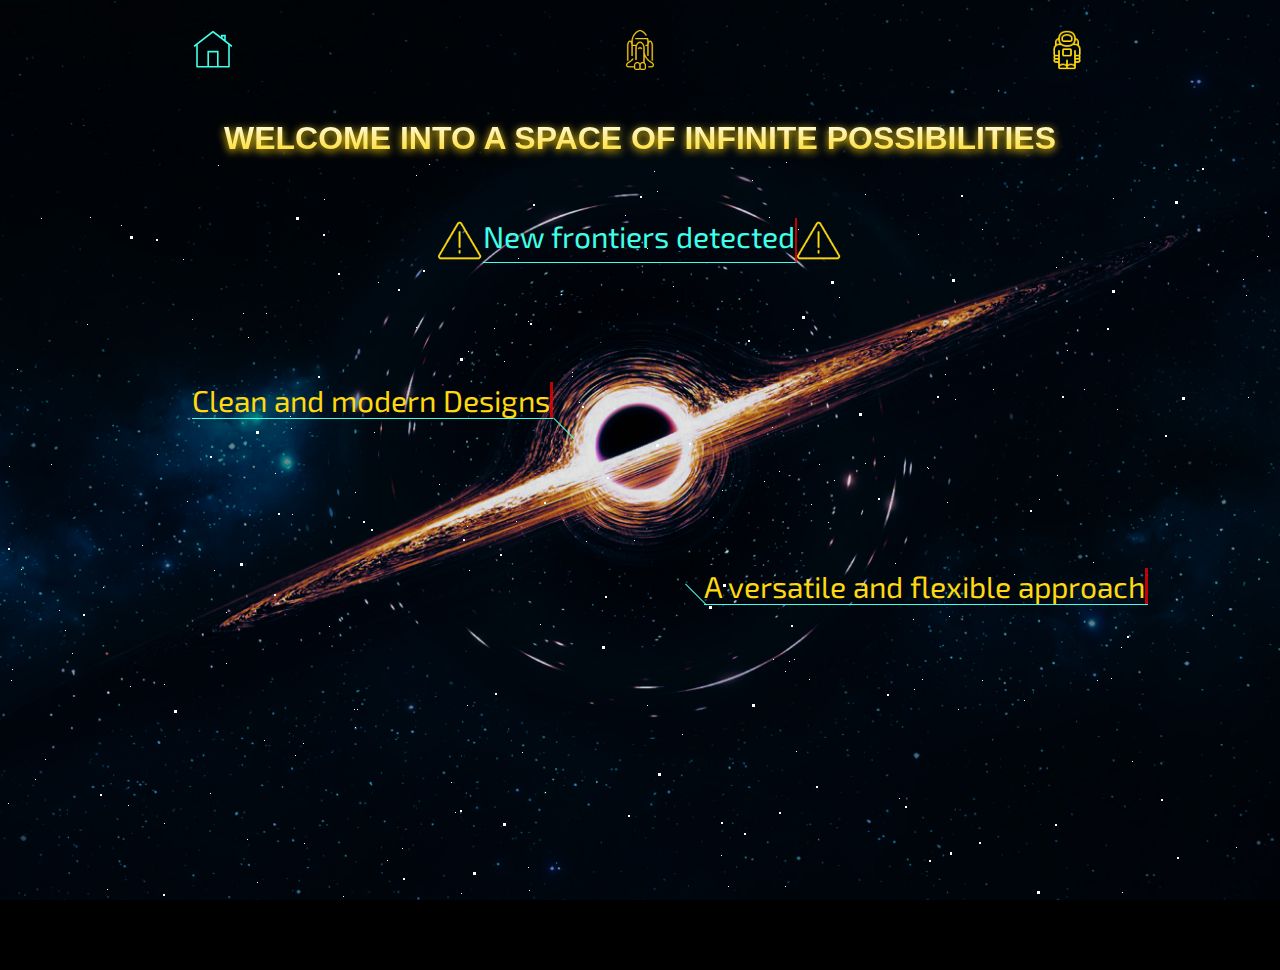
<file: index.html>
<!DOCTYPE html>
<html id="index-html" lang="en">
<head>
    <meta charset="UTF-8">
    <meta http-equiv="X-UA-Compatible" content="IE=edge">
    <meta name="viewport" content="width=device-width, initial-scale=1.0">
    <link rel="preconnect" href="https://fonts.googleapis.com">
    <link rel="icon" type="image/x-icon" href="./assets/favicon.png">
    <link rel="preconnect" href="https://fonts.gstatic.com" crossorigin>
    <link href="https://fonts.googleapis.com/css2?family=Audiowide&family=Exo+2:wght@200&display=swap" rel="stylesheet">
    <title>Renaud Goubelle</title>
    <link rel="stylesheet" href="./Style/style.css">
</head>
<body id="index-body">
    <section id="bgindex">
       
   </section>
    <header class="header">
        <a href="#" draggable="false" class="home active"></a> <a class="titleText"> HOME</a>
        <a href="./projects.html" class="travel"></a><a class="titleText">PROJECTS</a>
        <a href="./about.html" class="astro"></a> <a class="titleText">ABOUT ME</a>
    </header>
   
      <h1 class="welcomeMessage"> WELCOME INTO A SPACE OF INFINITE POSSIBILITIES </h1>
      <div id="stars"></div>
    <div id="stars2"></div>
    <div id="stars3"></div>
      
    
   
    
    <div class="containerQuote">
        <img id="warning" src="./assets/warning.png">
        <a href="./projects.html"> New frontiers detected </a>
        <img id="warning2" src="./assets/warning.png">
        
    </div>
    <div class="container1">
        <p>Clean and modern Designs</p>
        <div class="under-line"></div><div id="arrow"></div>
    </div>
   

    <div class="container2">
        <p>A versatile and flexible approach</p>
        <div id="left-arrow"></div><div class="under-line"></div>
    </div>

<script
  src="https://code.jquery.com/jquery-3.6.0.js"
  integrity="sha256-H+K7U5CnXl1h5ywQfKtSj8PCmoN9aaq30gDh27Xc0jk="
  crossorigin="anonymous"></script>
  <script src="./script/script.js"></script>
</body>
</html>
</file>
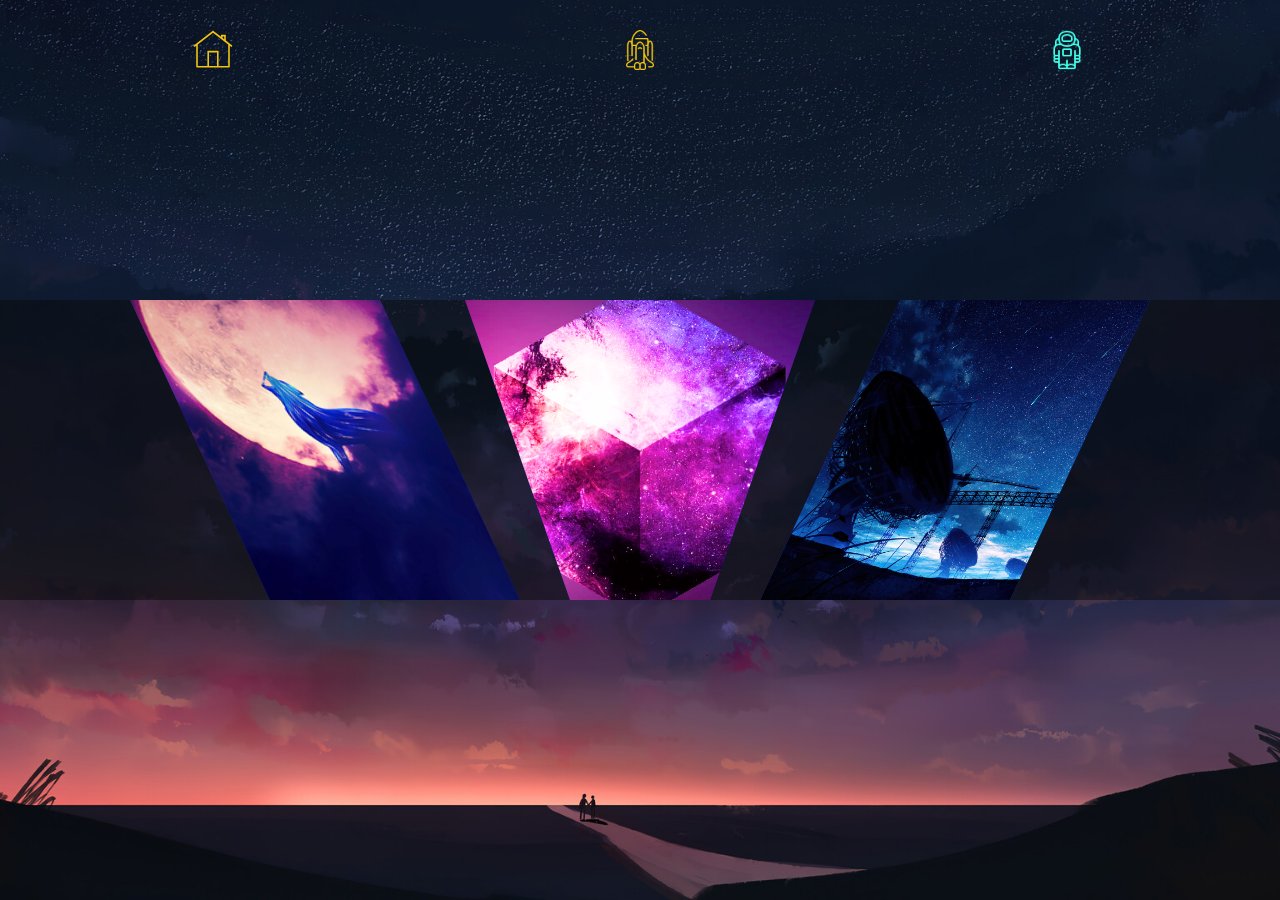
<file: about.html>
<!DOCTYPE html>
<html lang="en">
    <head>
        <meta charset="UTF-8">
        <meta http-equiv="X-UA-Compatible" content="IE=edge">
        <meta name="viewport" content="width=device-width, initial-scale=1.0">
        <link rel="icon" type="image/x-icon" href="./assets/favicon.png">
        <link rel="preconnect" href="https://fonts.googleapis.com">
        <link rel="preconnect" href="https://fonts.gstatic.com" crossorigin>
        <link href="https://fonts.googleapis.com/css2?family=Audiowide&family=Exo+2:wght@200&display=swap" rel="stylesheet">
        <title>Renaud Goubelle's projects</title>
        <link rel="stylesheet" href="./Style/style.css">
    </head>
    <body>
        <div id="bgabout" class="back-row-toggle">
            <div class="rain front-row"></div>
            <div class="rain back-row"></div>            
        </div>

        <header class="header">
            <a href="./index.html" draggable="false" class="home"></a> <a class="titleText"> HOME</a>
            <a href="./projects.html" class="travel "></a><a class="titleText">PROJECTS</a>
            <a href="#" class="astro active"></a> <a class="titleText">ABOUT ME</a>
        </header>
        
        <div class="container-about">
         
            <div class="skewed-container section1">
                   <div id="section1bg"></div>           
                   <h2 class="personality"> "Responsibility is the possibility of opportunity culminating in inevitable fulfillment." - Sri Chinmoy</h2>
                   <p class="personality-info"> I am a young French-Phillîpino, always looking to further my career. 
                       Born in France, then brought to the Phillipines I learned to quickly adapt to new environments. 
                       I studied with no knowledge of the local languages and studied diligently to learn English.</p> 
                   <p class="personality-info"> A few years later I took an interest on the innerworkings of the world wide web and its workings. 
                       Taking a general IT course for 3 years before  reconverting to Web development after returning to France.</p> 
                   <p class="personality-info"> In this new environment, I stuck by my values; Kindness, respect and loyalty to those who earned them. Values I intended to carry with me within my carrier.  </p> 
        
                </div>

            
            <div id="S2" class="skewed-container section2">
                <div id="section2bg"></div>
                <h2 class="frontiers">"Chaos in nature is immediately challenging and forces a good artist to impose some type of order on his perception of a site." <span>-Wolf Kahn</span></h2> 
                <p class="frontier-info"> I don't believe in thinking in or out of the box, but instead as a webdeveloper the question becomes what can we put inside the box? </p> 
                <p class="frontier-info"> The answer? The only limitation is our imagination, it's to the web developer to help and turn the vision of the client into a working and attractive website. Finding the proper balance between user experience and brand identity. </p> 
            </div>

            
            <div class="skewed-container section3">
                <div id="section3bg"></div>
                <h2 class="contact">Contact Information</h2>
                <p class="contact-info">If you like what you saw and are interested in reaching me; You can find me here: </p>
                <ul class="links">
                    <li>Email: renaud06goubelle@gmail.com</li>
                    <li>Cell Phone: 076 501 38 62</li>
                    <li>Links:</li>
                    <li><a href="https://github.com/Renaudjean" target="_blank">My Git hub</a>  </li>
                    <li><a href="https://www.linkedin.com/feed/?trk=onboarding-landing" target="_blank">My LinkedIn</a></li>
                    </ul>
            </div>
        </div>










        
        <script
        src="https://code.jquery.com/jquery-3.6.0.js"
        integrity="sha256-H+K7U5CnXl1h5ywQfKtSj8PCmoN9aaq30gDh27Xc0jk="
        crossorigin="anonymous"></script>
        <script src="./script/script-about.js"></script>
</body>
</html>
</file>
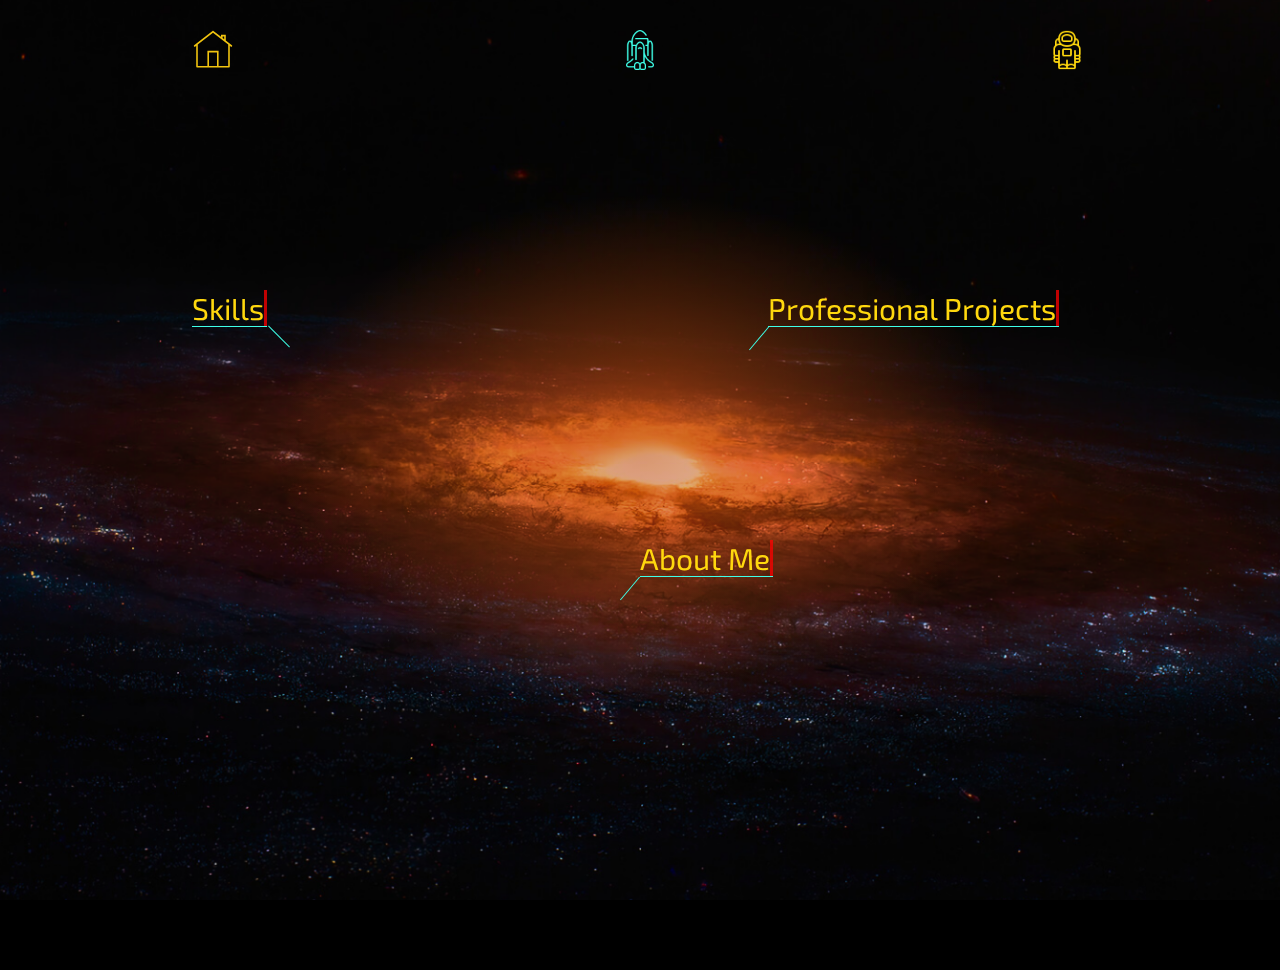
<file: projects.html>
<!DOCTYPE html>
<html lang="en">
    <head>
        <meta charset="UTF-8">
        <meta http-equiv="X-UA-Compatible" content="IE=edge">
        <meta name="viewport" content="width=device-width, initial-scale=1.0">
        <link rel="icon" type="image/x-icon" href="./assets/favicon.png">
        <link rel="preconnect" href="https://fonts.googleapis.com">
        <link rel="preconnect" href="https://fonts.gstatic.com" crossorigin>
        <link href="https://fonts.googleapis.com/css2?family=Audiowide&family=Exo+2:wght@200&display=swap" rel="stylesheet">
        <title>Renaud Goubelle's projects</title>
        <link rel="stylesheet" href="./Style/style.css">
    </head>
    <body id="project-body">
        
        <div class="light">
        <div class="lamp"></div>
        <section id="bg1">
       </section>
       </div>
        <header class="header">
            <a href="./index.html" draggable="false" class="home"></a> <a class="titleText"> HOME</a>
            <a href="#" class="travel active"></a><a class="titleText">PROJECTS</a>
            <a href="./about.html" class="astro"></a> <a class="titleText">ABOUT ME</a>
        </header>
        
      
        <div class="container3">
           <a id="projectOpen" href="#"><p>Professional Projects</p></a>
            <div id="left-arrow-bottom"></div><div class="under-line"></div>
        </div>

        <div id="projectsOverlay" class="container_prof hidden">
            <div class="project-color"></div>
            <div id="headerproject">
                <h2 class="overlay-title"> Professional Project </h2>
                <!-- <a target="_blank" href="https://icons8.com/icon/111057/x">X</a> icon by <a target="_blank" href="https://icons8.com">Icons8</a> -->
                <a href="#" class="close" id="closeoverlay"></a>
            </div>
            <div class="row">
                <div class="columnproject hidden">
                    <h3 class="project-title"> Find a Pair Zero </h3>
                    <a class="project"><img id="findaPair" src="./assets/projects/find_a_pair.PNG"> </a>
                </div>
                
                <div class="columnproject hidden ">
                    <h3 class="project-title"> Quizzdom </h3>
                    <a class="project" target="_blank" href="https://quizrae.promo-105.codeur.online/"><img id="quizzdom" src="./assets/projects/Quizzdom.PNG"></a>
                </div>
            </div>
        
            
            <div class="row two">
                <div class="columnproject hidden">
                    <h3 class="project-title"> Path to improvment is never ending </h3>
                    <a class="project"><img id="extra" src="./assets/projects/Cyber_Sofa_Studio_Stay_Tuned.gif"></a>
                </div>
            </div>
        </div>
        <div class="container4">
            <a id="competence-open" href= "#"><p>Skills</p></a>
            <div class="under-line"></div><div id="arrow2"></div>
        </div>

        <div id="competence-overlay" class="container_prof hidden width-skill">
            <div class="project-color2"></div>
            <div id="headerproject">
                <h2 class="overlay-title"> SKILLS </h2>
                <!-- <a target="_blank" href="https://icons8.com/icon/111057/x">X</a> icon by <a target="_blank" href="https://icons8.com">Icons8</a> -->
                <a href="#" class="close" id="closecompetence"></a>
            </div>
            <div class="card hidden">
                <div class="box">
                    <div class="percent hidden">          
                        <svg class="circles hidden">        
                           
                            <circle cx="70" cy="70" r="70"></circle>
                            <circle class="paused" cx="70" cy="70" r="70" stroke-linecap="round"></circle>
                           </svg>
                        <div class="number hidden">
                            <h2 class="level hidden"> <span class="level hidden">90</span> <span class="level hidden">%</span> </h2>
                        </div>
                     </div>
                     <h2 class="text hidden">HTML</h2>
                </div>
            </div>
            <div class="card hidden">
                <div class="box">
                    <div class="percent hidden">
                        <svg class="circles hidden">
                            <circle cx="70" cy="70" r="70"></circle>
                            <circle class="paused" cx="70" cy="70" r="70" stroke-linecap="round"></circle>
                        </svg>
                        <div class="number hidden">
                            <h2 class="level hidden"><span class="level hidden">75</span> <span class="level hidden">%</span> </h2>
                        </div>
                     </div>
                     <h2 class="text hidden">CSS</h2>
                </div>
            </div>
            <div class="card hidden">
                <div class="box">
                    <div class="percent hidden">
                        <svg class="circles hidden">
                            <circle cx="70" cy="70" r="70"></circle>
                            <circle class="paused" cx="70" cy="70" r="70" stroke-linecap="round"></circle>
                        </svg>
                        <div class="number hidden">
                            <h2 class="level hidden"><span class="level hidden">65</span> <span class="level hidden">%</span> </h2>
                        </div>
                     </div>
                     <h2 class="text hidden">JAVASCRIPT</h2>
                </div>
            </div>
            <div class="card hidden">
                <div class="box">
                    <div class="percent hidden">
                        <svg class="circles hidden">
                            <circle cx="70" cy="70" r="70"></circle>
                            <circle class="paused" cx="70" cy="70" r="70" stroke-linecap="round"></circle>
                        </svg>
                        <div class="number hidden">
                            <h2 class="level hidden" class="level hidden"><span class="level hidden">75</span> <span class="level hidden">%</span> </h2>
                        </div>
                     </div>
                     <h2 class="text hidden">PHP</h2>
                </div>
            </div>
            <div class="card hidden">
                <div class="box">
                    <div class="percent hidden">
                        <svg class="circles hidden">
                            <circle cx="70" cy="70" r="70"></circle>
                            <circle class="paused" cx="70" cy="70" r="70" stroke-linecap="round"></circle>
                        </svg>
                        <div class="number hidden">
                            <h2 class="level hidden" class="level hidden"><span class="level hidden">70</span> <span class="level hidden">%</span> </h2>
                        </div>
                     </div>
                     <h2 class="text hidden">JQuery</h2>
                </div>
            </div>
            
            <div class="card hidden">
                <div class="box">
                    <div class="percent hidden">
                        <svg class="circles hidden">
                            <circle cx="70" cy="70" r="70"></circle>
                            <circle class="paused" cx="70" cy="70" r="70" stroke-linecap="round"></circle>
                        </svg>
                        <div class="number hidden">
                            <h2 class="level hidden"><span class="level hidden">80</span> <span class="level hidden">%</span> </h2>
                        </div>
                     </div>
                     <h2 class="text hidden">MySQL</h2>
                </div>
            </div>
        </div>
       
    
        <div class="container5">
            <a href= "about.html"><p>About Me</p></a>
            <div id="left-arrow-bottom2"></div><div class="under-line"></div>
        </div>
        <svg>
        <defs>
            <linearGradient id="linear" x1="0%" y1="0%" x2="100%" y2="0%" >
                <stop offset="0%"   stop-color="#ffd000"/>
                <stop offset="100%" stop-color="#ff0000"/>
                </linearGradient>
            </defs>
        </svg>
        <script
        src="https://code.jquery.com/jquery-3.6.0.js"
        integrity="sha256-H+K7U5CnXl1h5ywQfKtSj8PCmoN9aaq30gDh27Xc0jk="
        crossorigin="anonymous"></script>
        <script src="./script/script.js"></script>
        <script src="./script/script-project.js"></script>
</body>
</html>
</file>
<file: Style/style.css>
#stars {
  width: 1px;
  height: 1px;
  background: transparent;
  -webkit-animation: animStar 50s linear infinite;
          animation: animStar 50s linear infinite;
  -webkit-box-shadow: 779px 1331px #fff, 324px 42px #fff, 303px 586px #fff, 1312px 276px #fff, 451px 625px #fff, 521px 1931px #fff, 1087px 1871px #fff, 36px 1546px #fff, 132px 934px #fff, 1698px 901px #fff, 1418px 664px #fff, 1448px 1157px #fff, 1084px 232px #fff, 347px 1776px #fff, 1722px 243px #fff, 1629px 835px #fff, 479px 969px #fff, 1231px 960px #fff, 586px 384px #fff, 164px 527px #fff, 8px 646px #fff, 1150px 1126px #fff, 665px 1357px #fff, 1556px 1982px #fff, 1260px 1961px #fff, 1675px 1741px #fff, 1843px 1514px #fff, 718px 1628px #fff, 242px 1343px #fff, 1497px 1880px #fff, 1364px 230px #fff, 1739px 1302px #fff, 636px 959px #fff, 304px 686px #fff, 614px 751px #fff, 1935px 816px #fff, 1428px 60px #fff, 355px 335px #fff, 1594px 158px #fff, 90px 60px #fff, 1553px 162px #fff, 1239px 1825px #fff, 1945px 587px #fff, 749px 1785px #fff, 1987px 1172px #fff, 1301px 1237px #fff, 1039px 342px #fff, 1585px 1481px #fff, 995px 1048px #fff, 524px 932px #fff, 214px 413px #fff, 1701px 1300px #fff, 1037px 1613px #fff, 1871px 996px #fff, 1360px 1635px #fff, 1110px 1313px #fff, 412px 1783px #fff, 1949px 177px #fff, 903px 1854px #fff, 700px 1936px #fff, 378px 125px #fff, 308px 834px #fff, 1118px 962px #fff, 1350px 1929px #fff, 781px 1811px #fff, 561px 137px #fff, 757px 1148px #fff, 1670px 1979px #fff, 343px 739px #fff, 945px 795px #fff, 576px 1903px #fff, 1078px 1436px #fff, 1583px 450px #fff, 1366px 474px #fff, 297px 1873px #fff, 192px 162px #fff, 1624px 1633px #fff, 59px 453px #fff, 82px 1872px #fff, 1933px 498px #fff, 1966px 1974px #fff, 1975px 1688px #fff, 779px 314px #fff, 1858px 1543px #fff, 73px 1507px #fff, 1693px 975px #fff, 1683px 108px #fff, 1768px 1654px #fff, 654px 14px #fff, 494px 171px #fff, 1689px 1895px #fff, 1660px 263px #fff, 1031px 903px #fff, 1203px 1393px #fff, 1333px 1421px #fff, 1113px 41px #fff, 1206px 1645px #fff, 1325px 1635px #fff, 142px 388px #fff, 572px 215px #fff, 1535px 296px #fff, 1419px 407px #fff, 1379px 1003px #fff, 329px 469px #fff, 1791px 1652px #fff, 935px 1802px #fff, 1330px 1820px #fff, 421px 1933px #fff, 828px 365px #fff, 275px 316px #fff, 707px 960px #fff, 1605px 1554px #fff, 625px 58px #fff, 717px 1697px #fff, 1669px 246px #fff, 1925px 322px #fff, 1154px 1803px #fff, 1929px 295px #fff, 1248px 240px #fff, 1045px 1755px #fff, 166px 942px #fff, 1888px 1773px #fff, 678px 1963px #fff, 1370px 569px #fff, 1974px 1400px #fff, 1786px 460px #fff, 51px 307px #fff, 784px 1400px #fff, 730px 1258px #fff, 1712px 393px #fff, 416px 170px #fff, 1797px 1932px #fff, 572px 219px #fff, 1557px 1856px #fff, 218px 8px #fff, 348px 1334px #fff, 469px 413px #fff, 385px 1738px #fff, 1357px 1818px #fff, 240px 942px #fff, 248px 1847px #fff, 1535px 806px #fff, 236px 1514px #fff, 1429px 1556px #fff, 73px 1633px #fff, 1398px 1121px #fff, 671px 1301px #fff, 1404px 1663px #fff, 740px 1018px #fff, 1600px 377px #fff, 785px 514px #fff, 112px 1084px #fff, 1915px 1887px #fff, 1463px 1848px #fff, 687px 1115px #fff, 1268px 1768px #fff, 1729px 1425px #fff, 1284px 1022px #fff, 801px 974px #fff, 1975px 1317px #fff, 1354px 834px #fff, 1446px 1484px #fff, 1283px 1786px #fff, 11px 523px #fff, 1842px 236px #fff, 1355px 654px #fff, 429px 7px #fff, 1033px 1128px #fff, 157px 297px #fff, 545px 635px #fff, 52px 1080px #fff, 827px 1520px #fff, 1121px 490px #fff, 9px 309px #fff, 1744px 1586px #fff, 1014px 417px #fff, 1534px 524px #fff, 958px 552px #fff, 1403px 1496px #fff, 387px 703px #fff, 1522px 548px #fff, 1355px 282px #fff, 1532px 601px #fff, 1838px 790px #fff, 290px 259px #fff, 295px 598px #fff, 1601px 539px #fff, 1561px 1272px #fff, 34px 1922px #fff, 1024px 543px #fff, 467px 369px #fff, 722px 333px #fff, 1976px 1255px #fff, 766px 983px #fff, 1582px 1285px #fff, 12px 512px #fff, 617px 1410px #fff, 682px 577px #fff, 1334px 1438px #fff, 439px 327px #fff, 1617px 1661px #fff, 673px 129px #fff, 794px 941px #fff, 1386px 1902px #fff, 37px 1353px #fff, 1467px 1353px #fff, 416px 18px #fff, 187px 344px #fff, 200px 1898px #fff, 1491px 1619px #fff, 811px 347px #fff, 924px 1827px #fff, 945px 217px #fff, 1735px 1228px #fff, 379px 1890px #fff, 79px 761px #fff, 825px 1837px #fff, 1980px 1558px #fff, 1308px 1573px #fff, 1488px 1726px #fff, 382px 1208px #fff, 522px 595px #fff, 1277px 1898px #fff, 354px 552px #fff, 161px 1784px #fff, 614px 251px #fff, 526px 1576px #fff, 17px 212px #fff, 179px 996px #fff, 467px 1208px #fff, 1944px 1838px #fff, 1140px 1093px #fff, 858px 1007px #fff, 200px 1064px #fff, 423px 1964px #fff, 1945px 439px #fff, 1377px 689px #fff, 1120px 1437px #fff, 1876px 668px #fff, 907px 1324px #fff, 343px 1976px #fff, 1816px 1501px #fff, 1849px 177px #fff, 647px 91px #fff, 1984px 1012px #fff, 1336px 1300px #fff, 128px 648px #fff, 305px 1060px #fff, 1324px 826px #fff, 1263px 1314px #fff, 1801px 629px #fff, 1614px 1555px #fff, 1634px 90px #fff, 1603px 452px #fff, 891px 1984px #fff, 1556px 1906px #fff, 121px 68px #fff, 1676px 1714px #fff, 516px 936px #fff, 1947px 1492px #fff, 1455px 1519px #fff, 45px 602px #fff, 205px 1039px #fff, 793px 172px #fff, 1562px 1739px #fff, 1056px 110px #fff, 1512px 379px #fff, 1795px 1621px #fff, 1848px 607px #fff, 262px 1719px #fff, 477px 991px #fff, 483px 883px #fff, 1239px 1197px #fff, 1496px 647px #fff, 1649px 25px #fff, 1491px 1946px #fff, 119px 996px #fff, 179px 1472px #fff, 1341px 808px #fff, 1565px 1700px #fff, 407px 1544px #fff, 1754px 357px #fff, 1288px 981px #fff, 902px 1997px #fff, 1755px 1668px #fff, 186px 877px #fff, 1202px 1882px #fff, 461px 1213px #fff, 1400px 748px #fff, 1969px 1899px #fff, 809px 522px #fff, 514px 1219px #fff, 374px 275px #fff, 938px 1973px #fff, 357px 552px #fff, 144px 1722px #fff, 1572px 912px #fff, 402px 1858px #fff, 1544px 1195px #fff, 667px 1257px #fff, 727px 1496px #fff, 993px 232px #fff, 1772px 313px #fff, 1040px 1590px #fff, 1204px 1973px #fff, 1268px 79px #fff, 1555px 1048px #fff, 986px 1707px #fff, 978px 1710px #fff, 713px 360px #fff, 407px 863px #fff, 461px 736px #fff, 284px 1608px #fff, 103px 430px #fff, 1283px 1319px #fff, 977px 1186px #fff, 1966px 1516px #fff, 1287px 1129px #fff, 70px 1098px #fff, 1189px 889px #fff, 1126px 1734px #fff, 309px 1292px #fff, 879px 764px #fff, 65px 473px #fff, 1003px 1959px #fff, 658px 791px #fff, 402px 1576px #fff, 35px 622px #fff, 529px 1589px #fff, 164px 666px #fff, 1876px 1290px #fff, 1541px 526px #fff, 270px 1297px #fff, 440px 865px #fff, 1500px 802px #fff, 182px 1754px #fff, 1264px 892px #fff, 272px 1249px #fff, 1289px 1535px #fff, 190px 1646px #fff, 955px 242px #fff, 1456px 1597px #fff, 1727px 1983px #fff, 635px 801px #fff, 226px 455px #fff, 1396px 1710px #fff, 849px 1863px #fff, 237px 1264px #fff, 839px 140px #fff, 1122px 735px #fff, 1280px 15px #fff, 1318px 242px #fff, 1819px 1148px #fff, 333px 1392px #fff, 1949px 553px #fff, 1878px 1332px #fff, 467px 548px #fff, 1812px 1082px #fff, 1067px 193px #fff, 243px 156px #fff, 483px 1616px #fff, 1714px 933px #fff, 759px 1800px #fff, 1822px 995px #fff, 1877px 572px #fff, 581px 1084px #fff, 107px 732px #fff, 642px 1837px #fff, 166px 1493px #fff, 1555px 198px #fff, 819px 307px #fff, 947px 345px #fff, 827px 224px #fff, 927px 1394px #fff, 540px 467px #fff, 1093px 405px #fff, 1140px 927px #fff, 130px 529px #fff, 33px 1980px #fff, 1147px 1663px #fff, 1616px 1436px #fff, 528px 710px #fff, 798px 1100px #fff, 505px 1480px #fff, 899px 641px #fff, 1909px 1949px #fff, 1311px 964px #fff, 979px 1301px #fff, 1393px 969px #fff, 1793px 1886px #fff, 292px 357px #fff, 1196px 1718px #fff, 1290px 1994px #fff, 537px 1973px #fff, 1181px 1674px #fff, 1740px 1566px #fff, 1307px 265px #fff, 922px 522px #fff, 1892px 472px #fff, 384px 1746px #fff, 392px 1098px #fff, 647px 548px #fff, 390px 1498px #fff, 1246px 138px #fff, 730px 876px #fff, 192px 1472px #fff, 1790px 1789px #fff, 928px 311px #fff, 1253px 1647px #fff, 747px 1921px #fff, 1561px 1025px #fff, 1533px 1292px #fff, 1985px 195px #fff, 728px 729px #fff, 1712px 1936px #fff, 512px 1717px #fff, 1528px 483px #fff, 313px 1642px #fff, 281px 1849px #fff, 1212px 799px #fff, 435px 1191px #fff, 1422px 611px #fff, 1718px 1964px #fff, 411px 944px #fff, 210px 636px #fff, 1502px 1295px #fff, 1434px 349px #fff, 769px 60px #fff, 747px 1053px #fff, 789px 504px #fff, 1436px 1264px #fff, 1893px 1225px #fff, 1394px 1788px #fff, 1108px 1317px #fff, 1673px 1395px #fff, 854px 1010px #fff, 1705px 80px #fff, 1858px 148px #fff, 1729px 344px #fff, 1388px 664px #fff, 895px 406px #fff, 1479px 157px #fff, 1441px 1157px #fff, 552px 1900px #fff, 516px 364px #fff, 1647px 189px #fff, 1427px 1071px #fff, 785px 729px #fff, 1080px 1710px #fff, 504px 204px #fff, 1177px 1622px #fff, 657px 34px #fff, 1296px 1099px #fff, 248px 180px #fff, 1212px 1568px #fff, 667px 1562px #fff, 695px 841px #fff, 1608px 1247px #fff, 751px 882px #fff, 87px 167px #fff, 607px 1368px #fff, 1363px 1203px #fff, 1836px 317px #fff, 1668px 1703px #fff, 830px 1154px #fff, 1721px 1398px #fff, 1601px 1280px #fff, 976px 874px #fff, 1743px 254px #fff, 1020px 1815px #fff, 1670px 1766px #fff, 1890px 735px #fff, 1379px 136px #fff, 1864px 695px #fff, 206px 965px #fff, 1404px 1932px #fff, 1923px 1360px #fff, 247px 682px #fff, 519px 1708px #fff, 645px 750px #fff, 1164px 1204px #fff, 834px 323px #fff, 172px 1350px #fff, 213px 972px #fff, 1837px 190px #fff, 285px 1806px #fff, 1047px 1299px #fff, 1548px 825px #fff, 1730px 324px #fff, 1346px 1909px #fff, 772px 270px #fff, 345px 1190px #fff, 478px 1433px #fff, 1479px 25px #fff, 1994px 1830px #fff, 1744px 732px #fff, 20px 1635px #fff, 690px 1795px #fff, 1594px 569px #fff, 579px 245px #fff, 1398px 733px #fff, 408px 1352px #fff, 1774px 120px #fff, 1152px 1370px #fff, 1698px 1810px #fff, 710px 1450px #fff, 665px 286px #fff, 493px 1720px #fff, 786px 5px #fff, 637px 1140px #fff, 764px 324px #fff, 927px 310px #fff, 938px 1424px #fff, 1884px 744px #fff, 913px 462px #fff, 1831px 1936px #fff, 1527px 249px #fff, 36px 1381px #fff, 1597px 581px #fff, 1530px 355px #fff, 949px 459px #fff, 799px 828px #fff, 242px 1471px #fff, 654px 797px #fff, 796px 594px #fff, 1365px 678px #fff, 752px 23px #fff, 1630px 541px #fff, 982px 72px #fff, 1733px 1831px #fff, 21px 412px #fff, 775px 998px #fff, 335px 1945px #fff, 264px 583px #fff, 158px 1311px #fff, 528px 164px #fff, 1978px 574px #fff, 717px 1203px #fff, 734px 1591px #fff, 1555px 820px #fff, 16px 1943px #fff, 1625px 1177px #fff, 1236px 690px #fff, 1585px 1590px #fff, 1737px 1728px #fff, 721px 698px #fff, 1804px 1186px #fff, 166px 980px #fff, 1850px 230px #fff, 330px 1712px #fff, 95px 797px #fff, 1948px 1078px #fff, 469px 939px #fff, 1269px 1899px #fff, 955px 1220px #fff, 1137px 1075px #fff, 312px 1293px #fff, 986px 1762px #fff, 1103px 1238px #fff, 428px 1993px #fff, 355px 570px #fff, 977px 1836px #fff, 1395px 1092px #fff, 276px 913px #fff, 1743px 656px #fff, 773px 502px #fff, 1686px 1322px #fff, 1516px 1945px #fff, 1334px 501px #fff, 266px 156px #fff, 455px 655px #fff, 798px 72px #fff, 1059px 1259px #fff, 1402px 1687px #fff, 236px 1329px #fff, 1455px 786px #fff, 146px 1228px #fff, 1851px 823px #fff, 1062px 100px #fff, 1220px 953px #fff, 20px 1826px #fff, 36px 1063px #fff, 1525px 338px #fff, 790px 1521px #fff, 741px 1099px #fff, 288px 1489px #fff, 700px 1060px #fff, 390px 1071px #fff, 411px 1036px #fff, 1853px 1072px #fff, 1446px 1085px #fff, 1164px 874px #fff, 924px 925px #fff, 291px 271px #fff, 1257px 1964px #fff, 1580px 1352px #fff, 1507px 1216px #fff, 211px 956px #fff, 985px 1195px #fff, 975px 1640px #fff, 518px 101px #fff, 663px 1395px #fff, 914px 532px #fff, 145px 1320px #fff, 69px 1397px #fff, 982px 523px #fff, 257px 725px #fff, 1599px 831px #fff, 1636px 1513px #fff, 1250px 1158px #fff, 1132px 604px #fff, 183px 102px #fff, 1057px 318px #fff, 1247px 1835px #fff, 1983px 1110px #fff, 1077px 1455px #fff, 921px 1770px #fff, 806px 1350px #fff, 1938px 1992px #fff, 855px 1260px #fff, 902px 1345px #fff, 658px 1908px #fff, 1845px 679px #fff, 712px 1482px #fff, 595px 950px #fff, 1784px 1992px #fff, 1847px 1785px #fff, 691px 1004px #fff, 175px 1179px #fff, 1666px 1911px #fff, 41px 61px #fff, 971px 1080px #fff, 1830px 1450px #fff, 1351px 1518px #fff, 1257px 99px #fff, 1395px 1498px #fff, 1117px 252px #fff, 1779px 597px #fff, 1346px 729px #fff, 1108px 1144px #fff, 402px 691px #fff, 72px 496px #fff, 1673px 1604px #fff, 1497px 974px #fff, 1865px 1664px #fff, 88px 806px #fff, 918px 77px #fff, 244px 1118px #fff, 256px 1820px #fff, 1851px 1840px #fff, 605px 1851px #fff, 634px 383px #fff, 865px 37px #fff, 943px 1024px #fff, 1951px 177px #fff, 1097px 523px #fff, 985px 1700px #fff, 1243px 122px #fff, 768px 1070px #fff, 468px 194px #fff, 320px 1867px #fff, 1850px 185px #fff, 380px 1616px #fff, 468px 1294px #fff, 1122px 1743px #fff, 884px 299px #fff, 1300px 1917px #fff, 1860px 396px #fff, 1270px 990px #fff, 529px 733px #fff, 1975px 1347px #fff, 1885px 685px #fff, 226px 506px #fff, 651px 878px #fff, 1323px 680px #fff, 1284px 680px #fff, 238px 1967px #fff, 911px 174px #fff, 1111px 521px #fff, 1150px 85px #fff, 794px 502px #fff, 484px 1856px #fff, 1809px 368px #fff, 112px 953px #fff, 590px 1009px #fff, 1655px 311px #fff, 100px 1026px #fff, 1803px 352px #fff, 865px 306px #fff, 1077px 1019px #fff, 1335px 872px #fff, 1647px 1298px #fff, 1233px 1387px #fff, 698px 1036px #fff, 659px 1860px #fff, 388px 1412px #fff, 1212px 458px #fff, 755px 1468px #fff, 696px 1654px #fff, 1144px 60px #fff;
          box-shadow: 779px 1331px #fff, 324px 42px #fff, 303px 586px #fff, 1312px 276px #fff, 451px 625px #fff, 521px 1931px #fff, 1087px 1871px #fff, 36px 1546px #fff, 132px 934px #fff, 1698px 901px #fff, 1418px 664px #fff, 1448px 1157px #fff, 1084px 232px #fff, 347px 1776px #fff, 1722px 243px #fff, 1629px 835px #fff, 479px 969px #fff, 1231px 960px #fff, 586px 384px #fff, 164px 527px #fff, 8px 646px #fff, 1150px 1126px #fff, 665px 1357px #fff, 1556px 1982px #fff, 1260px 1961px #fff, 1675px 1741px #fff, 1843px 1514px #fff, 718px 1628px #fff, 242px 1343px #fff, 1497px 1880px #fff, 1364px 230px #fff, 1739px 1302px #fff, 636px 959px #fff, 304px 686px #fff, 614px 751px #fff, 1935px 816px #fff, 1428px 60px #fff, 355px 335px #fff, 1594px 158px #fff, 90px 60px #fff, 1553px 162px #fff, 1239px 1825px #fff, 1945px 587px #fff, 749px 1785px #fff, 1987px 1172px #fff, 1301px 1237px #fff, 1039px 342px #fff, 1585px 1481px #fff, 995px 1048px #fff, 524px 932px #fff, 214px 413px #fff, 1701px 1300px #fff, 1037px 1613px #fff, 1871px 996px #fff, 1360px 1635px #fff, 1110px 1313px #fff, 412px 1783px #fff, 1949px 177px #fff, 903px 1854px #fff, 700px 1936px #fff, 378px 125px #fff, 308px 834px #fff, 1118px 962px #fff, 1350px 1929px #fff, 781px 1811px #fff, 561px 137px #fff, 757px 1148px #fff, 1670px 1979px #fff, 343px 739px #fff, 945px 795px #fff, 576px 1903px #fff, 1078px 1436px #fff, 1583px 450px #fff, 1366px 474px #fff, 297px 1873px #fff, 192px 162px #fff, 1624px 1633px #fff, 59px 453px #fff, 82px 1872px #fff, 1933px 498px #fff, 1966px 1974px #fff, 1975px 1688px #fff, 779px 314px #fff, 1858px 1543px #fff, 73px 1507px #fff, 1693px 975px #fff, 1683px 108px #fff, 1768px 1654px #fff, 654px 14px #fff, 494px 171px #fff, 1689px 1895px #fff, 1660px 263px #fff, 1031px 903px #fff, 1203px 1393px #fff, 1333px 1421px #fff, 1113px 41px #fff, 1206px 1645px #fff, 1325px 1635px #fff, 142px 388px #fff, 572px 215px #fff, 1535px 296px #fff, 1419px 407px #fff, 1379px 1003px #fff, 329px 469px #fff, 1791px 1652px #fff, 935px 1802px #fff, 1330px 1820px #fff, 421px 1933px #fff, 828px 365px #fff, 275px 316px #fff, 707px 960px #fff, 1605px 1554px #fff, 625px 58px #fff, 717px 1697px #fff, 1669px 246px #fff, 1925px 322px #fff, 1154px 1803px #fff, 1929px 295px #fff, 1248px 240px #fff, 1045px 1755px #fff, 166px 942px #fff, 1888px 1773px #fff, 678px 1963px #fff, 1370px 569px #fff, 1974px 1400px #fff, 1786px 460px #fff, 51px 307px #fff, 784px 1400px #fff, 730px 1258px #fff, 1712px 393px #fff, 416px 170px #fff, 1797px 1932px #fff, 572px 219px #fff, 1557px 1856px #fff, 218px 8px #fff, 348px 1334px #fff, 469px 413px #fff, 385px 1738px #fff, 1357px 1818px #fff, 240px 942px #fff, 248px 1847px #fff, 1535px 806px #fff, 236px 1514px #fff, 1429px 1556px #fff, 73px 1633px #fff, 1398px 1121px #fff, 671px 1301px #fff, 1404px 1663px #fff, 740px 1018px #fff, 1600px 377px #fff, 785px 514px #fff, 112px 1084px #fff, 1915px 1887px #fff, 1463px 1848px #fff, 687px 1115px #fff, 1268px 1768px #fff, 1729px 1425px #fff, 1284px 1022px #fff, 801px 974px #fff, 1975px 1317px #fff, 1354px 834px #fff, 1446px 1484px #fff, 1283px 1786px #fff, 11px 523px #fff, 1842px 236px #fff, 1355px 654px #fff, 429px 7px #fff, 1033px 1128px #fff, 157px 297px #fff, 545px 635px #fff, 52px 1080px #fff, 827px 1520px #fff, 1121px 490px #fff, 9px 309px #fff, 1744px 1586px #fff, 1014px 417px #fff, 1534px 524px #fff, 958px 552px #fff, 1403px 1496px #fff, 387px 703px #fff, 1522px 548px #fff, 1355px 282px #fff, 1532px 601px #fff, 1838px 790px #fff, 290px 259px #fff, 295px 598px #fff, 1601px 539px #fff, 1561px 1272px #fff, 34px 1922px #fff, 1024px 543px #fff, 467px 369px #fff, 722px 333px #fff, 1976px 1255px #fff, 766px 983px #fff, 1582px 1285px #fff, 12px 512px #fff, 617px 1410px #fff, 682px 577px #fff, 1334px 1438px #fff, 439px 327px #fff, 1617px 1661px #fff, 673px 129px #fff, 794px 941px #fff, 1386px 1902px #fff, 37px 1353px #fff, 1467px 1353px #fff, 416px 18px #fff, 187px 344px #fff, 200px 1898px #fff, 1491px 1619px #fff, 811px 347px #fff, 924px 1827px #fff, 945px 217px #fff, 1735px 1228px #fff, 379px 1890px #fff, 79px 761px #fff, 825px 1837px #fff, 1980px 1558px #fff, 1308px 1573px #fff, 1488px 1726px #fff, 382px 1208px #fff, 522px 595px #fff, 1277px 1898px #fff, 354px 552px #fff, 161px 1784px #fff, 614px 251px #fff, 526px 1576px #fff, 17px 212px #fff, 179px 996px #fff, 467px 1208px #fff, 1944px 1838px #fff, 1140px 1093px #fff, 858px 1007px #fff, 200px 1064px #fff, 423px 1964px #fff, 1945px 439px #fff, 1377px 689px #fff, 1120px 1437px #fff, 1876px 668px #fff, 907px 1324px #fff, 343px 1976px #fff, 1816px 1501px #fff, 1849px 177px #fff, 647px 91px #fff, 1984px 1012px #fff, 1336px 1300px #fff, 128px 648px #fff, 305px 1060px #fff, 1324px 826px #fff, 1263px 1314px #fff, 1801px 629px #fff, 1614px 1555px #fff, 1634px 90px #fff, 1603px 452px #fff, 891px 1984px #fff, 1556px 1906px #fff, 121px 68px #fff, 1676px 1714px #fff, 516px 936px #fff, 1947px 1492px #fff, 1455px 1519px #fff, 45px 602px #fff, 205px 1039px #fff, 793px 172px #fff, 1562px 1739px #fff, 1056px 110px #fff, 1512px 379px #fff, 1795px 1621px #fff, 1848px 607px #fff, 262px 1719px #fff, 477px 991px #fff, 483px 883px #fff, 1239px 1197px #fff, 1496px 647px #fff, 1649px 25px #fff, 1491px 1946px #fff, 119px 996px #fff, 179px 1472px #fff, 1341px 808px #fff, 1565px 1700px #fff, 407px 1544px #fff, 1754px 357px #fff, 1288px 981px #fff, 902px 1997px #fff, 1755px 1668px #fff, 186px 877px #fff, 1202px 1882px #fff, 461px 1213px #fff, 1400px 748px #fff, 1969px 1899px #fff, 809px 522px #fff, 514px 1219px #fff, 374px 275px #fff, 938px 1973px #fff, 357px 552px #fff, 144px 1722px #fff, 1572px 912px #fff, 402px 1858px #fff, 1544px 1195px #fff, 667px 1257px #fff, 727px 1496px #fff, 993px 232px #fff, 1772px 313px #fff, 1040px 1590px #fff, 1204px 1973px #fff, 1268px 79px #fff, 1555px 1048px #fff, 986px 1707px #fff, 978px 1710px #fff, 713px 360px #fff, 407px 863px #fff, 461px 736px #fff, 284px 1608px #fff, 103px 430px #fff, 1283px 1319px #fff, 977px 1186px #fff, 1966px 1516px #fff, 1287px 1129px #fff, 70px 1098px #fff, 1189px 889px #fff, 1126px 1734px #fff, 309px 1292px #fff, 879px 764px #fff, 65px 473px #fff, 1003px 1959px #fff, 658px 791px #fff, 402px 1576px #fff, 35px 622px #fff, 529px 1589px #fff, 164px 666px #fff, 1876px 1290px #fff, 1541px 526px #fff, 270px 1297px #fff, 440px 865px #fff, 1500px 802px #fff, 182px 1754px #fff, 1264px 892px #fff, 272px 1249px #fff, 1289px 1535px #fff, 190px 1646px #fff, 955px 242px #fff, 1456px 1597px #fff, 1727px 1983px #fff, 635px 801px #fff, 226px 455px #fff, 1396px 1710px #fff, 849px 1863px #fff, 237px 1264px #fff, 839px 140px #fff, 1122px 735px #fff, 1280px 15px #fff, 1318px 242px #fff, 1819px 1148px #fff, 333px 1392px #fff, 1949px 553px #fff, 1878px 1332px #fff, 467px 548px #fff, 1812px 1082px #fff, 1067px 193px #fff, 243px 156px #fff, 483px 1616px #fff, 1714px 933px #fff, 759px 1800px #fff, 1822px 995px #fff, 1877px 572px #fff, 581px 1084px #fff, 107px 732px #fff, 642px 1837px #fff, 166px 1493px #fff, 1555px 198px #fff, 819px 307px #fff, 947px 345px #fff, 827px 224px #fff, 927px 1394px #fff, 540px 467px #fff, 1093px 405px #fff, 1140px 927px #fff, 130px 529px #fff, 33px 1980px #fff, 1147px 1663px #fff, 1616px 1436px #fff, 528px 710px #fff, 798px 1100px #fff, 505px 1480px #fff, 899px 641px #fff, 1909px 1949px #fff, 1311px 964px #fff, 979px 1301px #fff, 1393px 969px #fff, 1793px 1886px #fff, 292px 357px #fff, 1196px 1718px #fff, 1290px 1994px #fff, 537px 1973px #fff, 1181px 1674px #fff, 1740px 1566px #fff, 1307px 265px #fff, 922px 522px #fff, 1892px 472px #fff, 384px 1746px #fff, 392px 1098px #fff, 647px 548px #fff, 390px 1498px #fff, 1246px 138px #fff, 730px 876px #fff, 192px 1472px #fff, 1790px 1789px #fff, 928px 311px #fff, 1253px 1647px #fff, 747px 1921px #fff, 1561px 1025px #fff, 1533px 1292px #fff, 1985px 195px #fff, 728px 729px #fff, 1712px 1936px #fff, 512px 1717px #fff, 1528px 483px #fff, 313px 1642px #fff, 281px 1849px #fff, 1212px 799px #fff, 435px 1191px #fff, 1422px 611px #fff, 1718px 1964px #fff, 411px 944px #fff, 210px 636px #fff, 1502px 1295px #fff, 1434px 349px #fff, 769px 60px #fff, 747px 1053px #fff, 789px 504px #fff, 1436px 1264px #fff, 1893px 1225px #fff, 1394px 1788px #fff, 1108px 1317px #fff, 1673px 1395px #fff, 854px 1010px #fff, 1705px 80px #fff, 1858px 148px #fff, 1729px 344px #fff, 1388px 664px #fff, 895px 406px #fff, 1479px 157px #fff, 1441px 1157px #fff, 552px 1900px #fff, 516px 364px #fff, 1647px 189px #fff, 1427px 1071px #fff, 785px 729px #fff, 1080px 1710px #fff, 504px 204px #fff, 1177px 1622px #fff, 657px 34px #fff, 1296px 1099px #fff, 248px 180px #fff, 1212px 1568px #fff, 667px 1562px #fff, 695px 841px #fff, 1608px 1247px #fff, 751px 882px #fff, 87px 167px #fff, 607px 1368px #fff, 1363px 1203px #fff, 1836px 317px #fff, 1668px 1703px #fff, 830px 1154px #fff, 1721px 1398px #fff, 1601px 1280px #fff, 976px 874px #fff, 1743px 254px #fff, 1020px 1815px #fff, 1670px 1766px #fff, 1890px 735px #fff, 1379px 136px #fff, 1864px 695px #fff, 206px 965px #fff, 1404px 1932px #fff, 1923px 1360px #fff, 247px 682px #fff, 519px 1708px #fff, 645px 750px #fff, 1164px 1204px #fff, 834px 323px #fff, 172px 1350px #fff, 213px 972px #fff, 1837px 190px #fff, 285px 1806px #fff, 1047px 1299px #fff, 1548px 825px #fff, 1730px 324px #fff, 1346px 1909px #fff, 772px 270px #fff, 345px 1190px #fff, 478px 1433px #fff, 1479px 25px #fff, 1994px 1830px #fff, 1744px 732px #fff, 20px 1635px #fff, 690px 1795px #fff, 1594px 569px #fff, 579px 245px #fff, 1398px 733px #fff, 408px 1352px #fff, 1774px 120px #fff, 1152px 1370px #fff, 1698px 1810px #fff, 710px 1450px #fff, 665px 286px #fff, 493px 1720px #fff, 786px 5px #fff, 637px 1140px #fff, 764px 324px #fff, 927px 310px #fff, 938px 1424px #fff, 1884px 744px #fff, 913px 462px #fff, 1831px 1936px #fff, 1527px 249px #fff, 36px 1381px #fff, 1597px 581px #fff, 1530px 355px #fff, 949px 459px #fff, 799px 828px #fff, 242px 1471px #fff, 654px 797px #fff, 796px 594px #fff, 1365px 678px #fff, 752px 23px #fff, 1630px 541px #fff, 982px 72px #fff, 1733px 1831px #fff, 21px 412px #fff, 775px 998px #fff, 335px 1945px #fff, 264px 583px #fff, 158px 1311px #fff, 528px 164px #fff, 1978px 574px #fff, 717px 1203px #fff, 734px 1591px #fff, 1555px 820px #fff, 16px 1943px #fff, 1625px 1177px #fff, 1236px 690px #fff, 1585px 1590px #fff, 1737px 1728px #fff, 721px 698px #fff, 1804px 1186px #fff, 166px 980px #fff, 1850px 230px #fff, 330px 1712px #fff, 95px 797px #fff, 1948px 1078px #fff, 469px 939px #fff, 1269px 1899px #fff, 955px 1220px #fff, 1137px 1075px #fff, 312px 1293px #fff, 986px 1762px #fff, 1103px 1238px #fff, 428px 1993px #fff, 355px 570px #fff, 977px 1836px #fff, 1395px 1092px #fff, 276px 913px #fff, 1743px 656px #fff, 773px 502px #fff, 1686px 1322px #fff, 1516px 1945px #fff, 1334px 501px #fff, 266px 156px #fff, 455px 655px #fff, 798px 72px #fff, 1059px 1259px #fff, 1402px 1687px #fff, 236px 1329px #fff, 1455px 786px #fff, 146px 1228px #fff, 1851px 823px #fff, 1062px 100px #fff, 1220px 953px #fff, 20px 1826px #fff, 36px 1063px #fff, 1525px 338px #fff, 790px 1521px #fff, 741px 1099px #fff, 288px 1489px #fff, 700px 1060px #fff, 390px 1071px #fff, 411px 1036px #fff, 1853px 1072px #fff, 1446px 1085px #fff, 1164px 874px #fff, 924px 925px #fff, 291px 271px #fff, 1257px 1964px #fff, 1580px 1352px #fff, 1507px 1216px #fff, 211px 956px #fff, 985px 1195px #fff, 975px 1640px #fff, 518px 101px #fff, 663px 1395px #fff, 914px 532px #fff, 145px 1320px #fff, 69px 1397px #fff, 982px 523px #fff, 257px 725px #fff, 1599px 831px #fff, 1636px 1513px #fff, 1250px 1158px #fff, 1132px 604px #fff, 183px 102px #fff, 1057px 318px #fff, 1247px 1835px #fff, 1983px 1110px #fff, 1077px 1455px #fff, 921px 1770px #fff, 806px 1350px #fff, 1938px 1992px #fff, 855px 1260px #fff, 902px 1345px #fff, 658px 1908px #fff, 1845px 679px #fff, 712px 1482px #fff, 595px 950px #fff, 1784px 1992px #fff, 1847px 1785px #fff, 691px 1004px #fff, 175px 1179px #fff, 1666px 1911px #fff, 41px 61px #fff, 971px 1080px #fff, 1830px 1450px #fff, 1351px 1518px #fff, 1257px 99px #fff, 1395px 1498px #fff, 1117px 252px #fff, 1779px 597px #fff, 1346px 729px #fff, 1108px 1144px #fff, 402px 691px #fff, 72px 496px #fff, 1673px 1604px #fff, 1497px 974px #fff, 1865px 1664px #fff, 88px 806px #fff, 918px 77px #fff, 244px 1118px #fff, 256px 1820px #fff, 1851px 1840px #fff, 605px 1851px #fff, 634px 383px #fff, 865px 37px #fff, 943px 1024px #fff, 1951px 177px #fff, 1097px 523px #fff, 985px 1700px #fff, 1243px 122px #fff, 768px 1070px #fff, 468px 194px #fff, 320px 1867px #fff, 1850px 185px #fff, 380px 1616px #fff, 468px 1294px #fff, 1122px 1743px #fff, 884px 299px #fff, 1300px 1917px #fff, 1860px 396px #fff, 1270px 990px #fff, 529px 733px #fff, 1975px 1347px #fff, 1885px 685px #fff, 226px 506px #fff, 651px 878px #fff, 1323px 680px #fff, 1284px 680px #fff, 238px 1967px #fff, 911px 174px #fff, 1111px 521px #fff, 1150px 85px #fff, 794px 502px #fff, 484px 1856px #fff, 1809px 368px #fff, 112px 953px #fff, 590px 1009px #fff, 1655px 311px #fff, 100px 1026px #fff, 1803px 352px #fff, 865px 306px #fff, 1077px 1019px #fff, 1335px 872px #fff, 1647px 1298px #fff, 1233px 1387px #fff, 698px 1036px #fff, 659px 1860px #fff, 388px 1412px #fff, 1212px 458px #fff, 755px 1468px #fff, 696px 1654px #fff, 1144px 60px #fff;
}

#stars:after {
  content: '';
  position: absolute;
  top: 100%;
  width: 1px;
  height: 1px;
  background: transparent;
  -webkit-box-shadow: 779px 1331px #fff, 324px 42px #fff, 303px 586px #fff, 1312px 276px #fff, 451px 625px #fff, 521px 1931px #fff, 1087px 1871px #fff, 36px 1546px #fff, 132px 934px #fff, 1698px 901px #fff, 1418px 664px #fff, 1448px 1157px #fff, 1084px 232px #fff, 347px 1776px #fff, 1722px 243px #fff, 1629px 835px #fff, 479px 969px #fff, 1231px 960px #fff, 586px 384px #fff, 164px 527px #fff, 8px 646px #fff, 1150px 1126px #fff, 665px 1357px #fff, 1556px 1982px #fff, 1260px 1961px #fff, 1675px 1741px #fff, 1843px 1514px #fff, 718px 1628px #fff, 242px 1343px #fff, 1497px 1880px #fff, 1364px 230px #fff, 1739px 1302px #fff, 636px 959px #fff, 304px 686px #fff, 614px 751px #fff, 1935px 816px #fff, 1428px 60px #fff, 355px 335px #fff, 1594px 158px #fff, 90px 60px #fff, 1553px 162px #fff, 1239px 1825px #fff, 1945px 587px #fff, 749px 1785px #fff, 1987px 1172px #fff, 1301px 1237px #fff, 1039px 342px #fff, 1585px 1481px #fff, 995px 1048px #fff, 524px 932px #fff, 214px 413px #fff, 1701px 1300px #fff, 1037px 1613px #fff, 1871px 996px #fff, 1360px 1635px #fff, 1110px 1313px #fff, 412px 1783px #fff, 1949px 177px #fff, 903px 1854px #fff, 700px 1936px #fff, 378px 125px #fff, 308px 834px #fff, 1118px 962px #fff, 1350px 1929px #fff, 781px 1811px #fff, 561px 137px #fff, 757px 1148px #fff, 1670px 1979px #fff, 343px 739px #fff, 945px 795px #fff, 576px 1903px #fff, 1078px 1436px #fff, 1583px 450px #fff, 1366px 474px #fff, 297px 1873px #fff, 192px 162px #fff, 1624px 1633px #fff, 59px 453px #fff, 82px 1872px #fff, 1933px 498px #fff, 1966px 1974px #fff, 1975px 1688px #fff, 779px 314px #fff, 1858px 1543px #fff, 73px 1507px #fff, 1693px 975px #fff, 1683px 108px #fff, 1768px 1654px #fff, 654px 14px #fff, 494px 171px #fff, 1689px 1895px #fff, 1660px 263px #fff, 1031px 903px #fff, 1203px 1393px #fff, 1333px 1421px #fff, 1113px 41px #fff, 1206px 1645px #fff, 1325px 1635px #fff, 142px 388px #fff, 572px 215px #fff, 1535px 296px #fff, 1419px 407px #fff, 1379px 1003px #fff, 329px 469px #fff, 1791px 1652px #fff, 935px 1802px #fff, 1330px 1820px #fff, 421px 1933px #fff, 828px 365px #fff, 275px 316px #fff, 707px 960px #fff, 1605px 1554px #fff, 625px 58px #fff, 717px 1697px #fff, 1669px 246px #fff, 1925px 322px #fff, 1154px 1803px #fff, 1929px 295px #fff, 1248px 240px #fff, 1045px 1755px #fff, 166px 942px #fff, 1888px 1773px #fff, 678px 1963px #fff, 1370px 569px #fff, 1974px 1400px #fff, 1786px 460px #fff, 51px 307px #fff, 784px 1400px #fff, 730px 1258px #fff, 1712px 393px #fff, 416px 170px #fff, 1797px 1932px #fff, 572px 219px #fff, 1557px 1856px #fff, 218px 8px #fff, 348px 1334px #fff, 469px 413px #fff, 385px 1738px #fff, 1357px 1818px #fff, 240px 942px #fff, 248px 1847px #fff, 1535px 806px #fff, 236px 1514px #fff, 1429px 1556px #fff, 73px 1633px #fff, 1398px 1121px #fff, 671px 1301px #fff, 1404px 1663px #fff, 740px 1018px #fff, 1600px 377px #fff, 785px 514px #fff, 112px 1084px #fff, 1915px 1887px #fff, 1463px 1848px #fff, 687px 1115px #fff, 1268px 1768px #fff, 1729px 1425px #fff, 1284px 1022px #fff, 801px 974px #fff, 1975px 1317px #fff, 1354px 834px #fff, 1446px 1484px #fff, 1283px 1786px #fff, 11px 523px #fff, 1842px 236px #fff, 1355px 654px #fff, 429px 7px #fff, 1033px 1128px #fff, 157px 297px #fff, 545px 635px #fff, 52px 1080px #fff, 827px 1520px #fff, 1121px 490px #fff, 9px 309px #fff, 1744px 1586px #fff, 1014px 417px #fff, 1534px 524px #fff, 958px 552px #fff, 1403px 1496px #fff, 387px 703px #fff, 1522px 548px #fff, 1355px 282px #fff, 1532px 601px #fff, 1838px 790px #fff, 290px 259px #fff, 295px 598px #fff, 1601px 539px #fff, 1561px 1272px #fff, 34px 1922px #fff, 1024px 543px #fff, 467px 369px #fff, 722px 333px #fff, 1976px 1255px #fff, 766px 983px #fff, 1582px 1285px #fff, 12px 512px #fff, 617px 1410px #fff, 682px 577px #fff, 1334px 1438px #fff, 439px 327px #fff, 1617px 1661px #fff, 673px 129px #fff, 794px 941px #fff, 1386px 1902px #fff, 37px 1353px #fff, 1467px 1353px #fff, 416px 18px #fff, 187px 344px #fff, 200px 1898px #fff, 1491px 1619px #fff, 811px 347px #fff, 924px 1827px #fff, 945px 217px #fff, 1735px 1228px #fff, 379px 1890px #fff, 79px 761px #fff, 825px 1837px #fff, 1980px 1558px #fff, 1308px 1573px #fff, 1488px 1726px #fff, 382px 1208px #fff, 522px 595px #fff, 1277px 1898px #fff, 354px 552px #fff, 161px 1784px #fff, 614px 251px #fff, 526px 1576px #fff, 17px 212px #fff, 179px 996px #fff, 467px 1208px #fff, 1944px 1838px #fff, 1140px 1093px #fff, 858px 1007px #fff, 200px 1064px #fff, 423px 1964px #fff, 1945px 439px #fff, 1377px 689px #fff, 1120px 1437px #fff, 1876px 668px #fff, 907px 1324px #fff, 343px 1976px #fff, 1816px 1501px #fff, 1849px 177px #fff, 647px 91px #fff, 1984px 1012px #fff, 1336px 1300px #fff, 128px 648px #fff, 305px 1060px #fff, 1324px 826px #fff, 1263px 1314px #fff, 1801px 629px #fff, 1614px 1555px #fff, 1634px 90px #fff, 1603px 452px #fff, 891px 1984px #fff, 1556px 1906px #fff, 121px 68px #fff, 1676px 1714px #fff, 516px 936px #fff, 1947px 1492px #fff, 1455px 1519px #fff, 45px 602px #fff, 205px 1039px #fff, 793px 172px #fff, 1562px 1739px #fff, 1056px 110px #fff, 1512px 379px #fff, 1795px 1621px #fff, 1848px 607px #fff, 262px 1719px #fff, 477px 991px #fff, 483px 883px #fff, 1239px 1197px #fff, 1496px 647px #fff, 1649px 25px #fff, 1491px 1946px #fff, 119px 996px #fff, 179px 1472px #fff, 1341px 808px #fff, 1565px 1700px #fff, 407px 1544px #fff, 1754px 357px #fff, 1288px 981px #fff, 902px 1997px #fff, 1755px 1668px #fff, 186px 877px #fff, 1202px 1882px #fff, 461px 1213px #fff, 1400px 748px #fff, 1969px 1899px #fff, 809px 522px #fff, 514px 1219px #fff, 374px 275px #fff, 938px 1973px #fff, 357px 552px #fff, 144px 1722px #fff, 1572px 912px #fff, 402px 1858px #fff, 1544px 1195px #fff, 667px 1257px #fff, 727px 1496px #fff, 993px 232px #fff, 1772px 313px #fff, 1040px 1590px #fff, 1204px 1973px #fff, 1268px 79px #fff, 1555px 1048px #fff, 986px 1707px #fff, 978px 1710px #fff, 713px 360px #fff, 407px 863px #fff, 461px 736px #fff, 284px 1608px #fff, 103px 430px #fff, 1283px 1319px #fff, 977px 1186px #fff, 1966px 1516px #fff, 1287px 1129px #fff, 70px 1098px #fff, 1189px 889px #fff, 1126px 1734px #fff, 309px 1292px #fff, 879px 764px #fff, 65px 473px #fff, 1003px 1959px #fff, 658px 791px #fff, 402px 1576px #fff, 35px 622px #fff, 529px 1589px #fff, 164px 666px #fff, 1876px 1290px #fff, 1541px 526px #fff, 270px 1297px #fff, 440px 865px #fff, 1500px 802px #fff, 182px 1754px #fff, 1264px 892px #fff, 272px 1249px #fff, 1289px 1535px #fff, 190px 1646px #fff, 955px 242px #fff, 1456px 1597px #fff, 1727px 1983px #fff, 635px 801px #fff, 226px 455px #fff, 1396px 1710px #fff, 849px 1863px #fff, 237px 1264px #fff, 839px 140px #fff, 1122px 735px #fff, 1280px 15px #fff, 1318px 242px #fff, 1819px 1148px #fff, 333px 1392px #fff, 1949px 553px #fff, 1878px 1332px #fff, 467px 548px #fff, 1812px 1082px #fff, 1067px 193px #fff, 243px 156px #fff, 483px 1616px #fff, 1714px 933px #fff, 759px 1800px #fff, 1822px 995px #fff, 1877px 572px #fff, 581px 1084px #fff, 107px 732px #fff, 642px 1837px #fff, 166px 1493px #fff, 1555px 198px #fff, 819px 307px #fff, 947px 345px #fff, 827px 224px #fff, 927px 1394px #fff, 540px 467px #fff, 1093px 405px #fff, 1140px 927px #fff, 130px 529px #fff, 33px 1980px #fff, 1147px 1663px #fff, 1616px 1436px #fff, 528px 710px #fff, 798px 1100px #fff, 505px 1480px #fff, 899px 641px #fff, 1909px 1949px #fff, 1311px 964px #fff, 979px 1301px #fff, 1393px 969px #fff, 1793px 1886px #fff, 292px 357px #fff, 1196px 1718px #fff, 1290px 1994px #fff, 537px 1973px #fff, 1181px 1674px #fff, 1740px 1566px #fff, 1307px 265px #fff, 922px 522px #fff, 1892px 472px #fff, 384px 1746px #fff, 392px 1098px #fff, 647px 548px #fff, 390px 1498px #fff, 1246px 138px #fff, 730px 876px #fff, 192px 1472px #fff, 1790px 1789px #fff, 928px 311px #fff, 1253px 1647px #fff, 747px 1921px #fff, 1561px 1025px #fff, 1533px 1292px #fff, 1985px 195px #fff, 728px 729px #fff, 1712px 1936px #fff, 512px 1717px #fff, 1528px 483px #fff, 313px 1642px #fff, 281px 1849px #fff, 1212px 799px #fff, 435px 1191px #fff, 1422px 611px #fff, 1718px 1964px #fff, 411px 944px #fff, 210px 636px #fff, 1502px 1295px #fff, 1434px 349px #fff, 769px 60px #fff, 747px 1053px #fff, 789px 504px #fff, 1436px 1264px #fff, 1893px 1225px #fff, 1394px 1788px #fff, 1108px 1317px #fff, 1673px 1395px #fff, 854px 1010px #fff, 1705px 80px #fff, 1858px 148px #fff, 1729px 344px #fff, 1388px 664px #fff, 895px 406px #fff, 1479px 157px #fff, 1441px 1157px #fff, 552px 1900px #fff, 516px 364px #fff, 1647px 189px #fff, 1427px 1071px #fff, 785px 729px #fff, 1080px 1710px #fff, 504px 204px #fff, 1177px 1622px #fff, 657px 34px #fff, 1296px 1099px #fff, 248px 180px #fff, 1212px 1568px #fff, 667px 1562px #fff, 695px 841px #fff, 1608px 1247px #fff, 751px 882px #fff, 87px 167px #fff, 607px 1368px #fff, 1363px 1203px #fff, 1836px 317px #fff, 1668px 1703px #fff, 830px 1154px #fff, 1721px 1398px #fff, 1601px 1280px #fff, 976px 874px #fff, 1743px 254px #fff, 1020px 1815px #fff, 1670px 1766px #fff, 1890px 735px #fff, 1379px 136px #fff, 1864px 695px #fff, 206px 965px #fff, 1404px 1932px #fff, 1923px 1360px #fff, 247px 682px #fff, 519px 1708px #fff, 645px 750px #fff, 1164px 1204px #fff, 834px 323px #fff, 172px 1350px #fff, 213px 972px #fff, 1837px 190px #fff, 285px 1806px #fff, 1047px 1299px #fff, 1548px 825px #fff, 1730px 324px #fff, 1346px 1909px #fff, 772px 270px #fff, 345px 1190px #fff, 478px 1433px #fff, 1479px 25px #fff, 1994px 1830px #fff, 1744px 732px #fff, 20px 1635px #fff, 690px 1795px #fff, 1594px 569px #fff, 579px 245px #fff, 1398px 733px #fff, 408px 1352px #fff, 1774px 120px #fff, 1152px 1370px #fff, 1698px 1810px #fff, 710px 1450px #fff, 665px 286px #fff, 493px 1720px #fff, 786px 5px #fff, 637px 1140px #fff, 764px 324px #fff, 927px 310px #fff, 938px 1424px #fff, 1884px 744px #fff, 913px 462px #fff, 1831px 1936px #fff, 1527px 249px #fff, 36px 1381px #fff, 1597px 581px #fff, 1530px 355px #fff, 949px 459px #fff, 799px 828px #fff, 242px 1471px #fff, 654px 797px #fff, 796px 594px #fff, 1365px 678px #fff, 752px 23px #fff, 1630px 541px #fff, 982px 72px #fff, 1733px 1831px #fff, 21px 412px #fff, 775px 998px #fff, 335px 1945px #fff, 264px 583px #fff, 158px 1311px #fff, 528px 164px #fff, 1978px 574px #fff, 717px 1203px #fff, 734px 1591px #fff, 1555px 820px #fff, 16px 1943px #fff, 1625px 1177px #fff, 1236px 690px #fff, 1585px 1590px #fff, 1737px 1728px #fff, 721px 698px #fff, 1804px 1186px #fff, 166px 980px #fff, 1850px 230px #fff, 330px 1712px #fff, 95px 797px #fff, 1948px 1078px #fff, 469px 939px #fff, 1269px 1899px #fff, 955px 1220px #fff, 1137px 1075px #fff, 312px 1293px #fff, 986px 1762px #fff, 1103px 1238px #fff, 428px 1993px #fff, 355px 570px #fff, 977px 1836px #fff, 1395px 1092px #fff, 276px 913px #fff, 1743px 656px #fff, 773px 502px #fff, 1686px 1322px #fff, 1516px 1945px #fff, 1334px 501px #fff, 266px 156px #fff, 455px 655px #fff, 798px 72px #fff, 1059px 1259px #fff, 1402px 1687px #fff, 236px 1329px #fff, 1455px 786px #fff, 146px 1228px #fff, 1851px 823px #fff, 1062px 100px #fff, 1220px 953px #fff, 20px 1826px #fff, 36px 1063px #fff, 1525px 338px #fff, 790px 1521px #fff, 741px 1099px #fff, 288px 1489px #fff, 700px 1060px #fff, 390px 1071px #fff, 411px 1036px #fff, 1853px 1072px #fff, 1446px 1085px #fff, 1164px 874px #fff, 924px 925px #fff, 291px 271px #fff, 1257px 1964px #fff, 1580px 1352px #fff, 1507px 1216px #fff, 211px 956px #fff, 985px 1195px #fff, 975px 1640px #fff, 518px 101px #fff, 663px 1395px #fff, 914px 532px #fff, 145px 1320px #fff, 69px 1397px #fff, 982px 523px #fff, 257px 725px #fff, 1599px 831px #fff, 1636px 1513px #fff, 1250px 1158px #fff, 1132px 604px #fff, 183px 102px #fff, 1057px 318px #fff, 1247px 1835px #fff, 1983px 1110px #fff, 1077px 1455px #fff, 921px 1770px #fff, 806px 1350px #fff, 1938px 1992px #fff, 855px 1260px #fff, 902px 1345px #fff, 658px 1908px #fff, 1845px 679px #fff, 712px 1482px #fff, 595px 950px #fff, 1784px 1992px #fff, 1847px 1785px #fff, 691px 1004px #fff, 175px 1179px #fff, 1666px 1911px #fff, 41px 61px #fff, 971px 1080px #fff, 1830px 1450px #fff, 1351px 1518px #fff, 1257px 99px #fff, 1395px 1498px #fff, 1117px 252px #fff, 1779px 597px #fff, 1346px 729px #fff, 1108px 1144px #fff, 402px 691px #fff, 72px 496px #fff, 1673px 1604px #fff, 1497px 974px #fff, 1865px 1664px #fff, 88px 806px #fff, 918px 77px #fff, 244px 1118px #fff, 256px 1820px #fff, 1851px 1840px #fff, 605px 1851px #fff, 634px 383px #fff, 865px 37px #fff, 943px 1024px #fff, 1951px 177px #fff, 1097px 523px #fff, 985px 1700px #fff, 1243px 122px #fff, 768px 1070px #fff, 468px 194px #fff, 320px 1867px #fff, 1850px 185px #fff, 380px 1616px #fff, 468px 1294px #fff, 1122px 1743px #fff, 884px 299px #fff, 1300px 1917px #fff, 1860px 396px #fff, 1270px 990px #fff, 529px 733px #fff, 1975px 1347px #fff, 1885px 685px #fff, 226px 506px #fff, 651px 878px #fff, 1323px 680px #fff, 1284px 680px #fff, 238px 1967px #fff, 911px 174px #fff, 1111px 521px #fff, 1150px 85px #fff, 794px 502px #fff, 484px 1856px #fff, 1809px 368px #fff, 112px 953px #fff, 590px 1009px #fff, 1655px 311px #fff, 100px 1026px #fff, 1803px 352px #fff, 865px 306px #fff, 1077px 1019px #fff, 1335px 872px #fff, 1647px 1298px #fff, 1233px 1387px #fff, 698px 1036px #fff, 659px 1860px #fff, 388px 1412px #fff, 1212px 458px #fff, 755px 1468px #fff, 696px 1654px #fff, 1144px 60px #fff;
          box-shadow: 779px 1331px #fff, 324px 42px #fff, 303px 586px #fff, 1312px 276px #fff, 451px 625px #fff, 521px 1931px #fff, 1087px 1871px #fff, 36px 1546px #fff, 132px 934px #fff, 1698px 901px #fff, 1418px 664px #fff, 1448px 1157px #fff, 1084px 232px #fff, 347px 1776px #fff, 1722px 243px #fff, 1629px 835px #fff, 479px 969px #fff, 1231px 960px #fff, 586px 384px #fff, 164px 527px #fff, 8px 646px #fff, 1150px 1126px #fff, 665px 1357px #fff, 1556px 1982px #fff, 1260px 1961px #fff, 1675px 1741px #fff, 1843px 1514px #fff, 718px 1628px #fff, 242px 1343px #fff, 1497px 1880px #fff, 1364px 230px #fff, 1739px 1302px #fff, 636px 959px #fff, 304px 686px #fff, 614px 751px #fff, 1935px 816px #fff, 1428px 60px #fff, 355px 335px #fff, 1594px 158px #fff, 90px 60px #fff, 1553px 162px #fff, 1239px 1825px #fff, 1945px 587px #fff, 749px 1785px #fff, 1987px 1172px #fff, 1301px 1237px #fff, 1039px 342px #fff, 1585px 1481px #fff, 995px 1048px #fff, 524px 932px #fff, 214px 413px #fff, 1701px 1300px #fff, 1037px 1613px #fff, 1871px 996px #fff, 1360px 1635px #fff, 1110px 1313px #fff, 412px 1783px #fff, 1949px 177px #fff, 903px 1854px #fff, 700px 1936px #fff, 378px 125px #fff, 308px 834px #fff, 1118px 962px #fff, 1350px 1929px #fff, 781px 1811px #fff, 561px 137px #fff, 757px 1148px #fff, 1670px 1979px #fff, 343px 739px #fff, 945px 795px #fff, 576px 1903px #fff, 1078px 1436px #fff, 1583px 450px #fff, 1366px 474px #fff, 297px 1873px #fff, 192px 162px #fff, 1624px 1633px #fff, 59px 453px #fff, 82px 1872px #fff, 1933px 498px #fff, 1966px 1974px #fff, 1975px 1688px #fff, 779px 314px #fff, 1858px 1543px #fff, 73px 1507px #fff, 1693px 975px #fff, 1683px 108px #fff, 1768px 1654px #fff, 654px 14px #fff, 494px 171px #fff, 1689px 1895px #fff, 1660px 263px #fff, 1031px 903px #fff, 1203px 1393px #fff, 1333px 1421px #fff, 1113px 41px #fff, 1206px 1645px #fff, 1325px 1635px #fff, 142px 388px #fff, 572px 215px #fff, 1535px 296px #fff, 1419px 407px #fff, 1379px 1003px #fff, 329px 469px #fff, 1791px 1652px #fff, 935px 1802px #fff, 1330px 1820px #fff, 421px 1933px #fff, 828px 365px #fff, 275px 316px #fff, 707px 960px #fff, 1605px 1554px #fff, 625px 58px #fff, 717px 1697px #fff, 1669px 246px #fff, 1925px 322px #fff, 1154px 1803px #fff, 1929px 295px #fff, 1248px 240px #fff, 1045px 1755px #fff, 166px 942px #fff, 1888px 1773px #fff, 678px 1963px #fff, 1370px 569px #fff, 1974px 1400px #fff, 1786px 460px #fff, 51px 307px #fff, 784px 1400px #fff, 730px 1258px #fff, 1712px 393px #fff, 416px 170px #fff, 1797px 1932px #fff, 572px 219px #fff, 1557px 1856px #fff, 218px 8px #fff, 348px 1334px #fff, 469px 413px #fff, 385px 1738px #fff, 1357px 1818px #fff, 240px 942px #fff, 248px 1847px #fff, 1535px 806px #fff, 236px 1514px #fff, 1429px 1556px #fff, 73px 1633px #fff, 1398px 1121px #fff, 671px 1301px #fff, 1404px 1663px #fff, 740px 1018px #fff, 1600px 377px #fff, 785px 514px #fff, 112px 1084px #fff, 1915px 1887px #fff, 1463px 1848px #fff, 687px 1115px #fff, 1268px 1768px #fff, 1729px 1425px #fff, 1284px 1022px #fff, 801px 974px #fff, 1975px 1317px #fff, 1354px 834px #fff, 1446px 1484px #fff, 1283px 1786px #fff, 11px 523px #fff, 1842px 236px #fff, 1355px 654px #fff, 429px 7px #fff, 1033px 1128px #fff, 157px 297px #fff, 545px 635px #fff, 52px 1080px #fff, 827px 1520px #fff, 1121px 490px #fff, 9px 309px #fff, 1744px 1586px #fff, 1014px 417px #fff, 1534px 524px #fff, 958px 552px #fff, 1403px 1496px #fff, 387px 703px #fff, 1522px 548px #fff, 1355px 282px #fff, 1532px 601px #fff, 1838px 790px #fff, 290px 259px #fff, 295px 598px #fff, 1601px 539px #fff, 1561px 1272px #fff, 34px 1922px #fff, 1024px 543px #fff, 467px 369px #fff, 722px 333px #fff, 1976px 1255px #fff, 766px 983px #fff, 1582px 1285px #fff, 12px 512px #fff, 617px 1410px #fff, 682px 577px #fff, 1334px 1438px #fff, 439px 327px #fff, 1617px 1661px #fff, 673px 129px #fff, 794px 941px #fff, 1386px 1902px #fff, 37px 1353px #fff, 1467px 1353px #fff, 416px 18px #fff, 187px 344px #fff, 200px 1898px #fff, 1491px 1619px #fff, 811px 347px #fff, 924px 1827px #fff, 945px 217px #fff, 1735px 1228px #fff, 379px 1890px #fff, 79px 761px #fff, 825px 1837px #fff, 1980px 1558px #fff, 1308px 1573px #fff, 1488px 1726px #fff, 382px 1208px #fff, 522px 595px #fff, 1277px 1898px #fff, 354px 552px #fff, 161px 1784px #fff, 614px 251px #fff, 526px 1576px #fff, 17px 212px #fff, 179px 996px #fff, 467px 1208px #fff, 1944px 1838px #fff, 1140px 1093px #fff, 858px 1007px #fff, 200px 1064px #fff, 423px 1964px #fff, 1945px 439px #fff, 1377px 689px #fff, 1120px 1437px #fff, 1876px 668px #fff, 907px 1324px #fff, 343px 1976px #fff, 1816px 1501px #fff, 1849px 177px #fff, 647px 91px #fff, 1984px 1012px #fff, 1336px 1300px #fff, 128px 648px #fff, 305px 1060px #fff, 1324px 826px #fff, 1263px 1314px #fff, 1801px 629px #fff, 1614px 1555px #fff, 1634px 90px #fff, 1603px 452px #fff, 891px 1984px #fff, 1556px 1906px #fff, 121px 68px #fff, 1676px 1714px #fff, 516px 936px #fff, 1947px 1492px #fff, 1455px 1519px #fff, 45px 602px #fff, 205px 1039px #fff, 793px 172px #fff, 1562px 1739px #fff, 1056px 110px #fff, 1512px 379px #fff, 1795px 1621px #fff, 1848px 607px #fff, 262px 1719px #fff, 477px 991px #fff, 483px 883px #fff, 1239px 1197px #fff, 1496px 647px #fff, 1649px 25px #fff, 1491px 1946px #fff, 119px 996px #fff, 179px 1472px #fff, 1341px 808px #fff, 1565px 1700px #fff, 407px 1544px #fff, 1754px 357px #fff, 1288px 981px #fff, 902px 1997px #fff, 1755px 1668px #fff, 186px 877px #fff, 1202px 1882px #fff, 461px 1213px #fff, 1400px 748px #fff, 1969px 1899px #fff, 809px 522px #fff, 514px 1219px #fff, 374px 275px #fff, 938px 1973px #fff, 357px 552px #fff, 144px 1722px #fff, 1572px 912px #fff, 402px 1858px #fff, 1544px 1195px #fff, 667px 1257px #fff, 727px 1496px #fff, 993px 232px #fff, 1772px 313px #fff, 1040px 1590px #fff, 1204px 1973px #fff, 1268px 79px #fff, 1555px 1048px #fff, 986px 1707px #fff, 978px 1710px #fff, 713px 360px #fff, 407px 863px #fff, 461px 736px #fff, 284px 1608px #fff, 103px 430px #fff, 1283px 1319px #fff, 977px 1186px #fff, 1966px 1516px #fff, 1287px 1129px #fff, 70px 1098px #fff, 1189px 889px #fff, 1126px 1734px #fff, 309px 1292px #fff, 879px 764px #fff, 65px 473px #fff, 1003px 1959px #fff, 658px 791px #fff, 402px 1576px #fff, 35px 622px #fff, 529px 1589px #fff, 164px 666px #fff, 1876px 1290px #fff, 1541px 526px #fff, 270px 1297px #fff, 440px 865px #fff, 1500px 802px #fff, 182px 1754px #fff, 1264px 892px #fff, 272px 1249px #fff, 1289px 1535px #fff, 190px 1646px #fff, 955px 242px #fff, 1456px 1597px #fff, 1727px 1983px #fff, 635px 801px #fff, 226px 455px #fff, 1396px 1710px #fff, 849px 1863px #fff, 237px 1264px #fff, 839px 140px #fff, 1122px 735px #fff, 1280px 15px #fff, 1318px 242px #fff, 1819px 1148px #fff, 333px 1392px #fff, 1949px 553px #fff, 1878px 1332px #fff, 467px 548px #fff, 1812px 1082px #fff, 1067px 193px #fff, 243px 156px #fff, 483px 1616px #fff, 1714px 933px #fff, 759px 1800px #fff, 1822px 995px #fff, 1877px 572px #fff, 581px 1084px #fff, 107px 732px #fff, 642px 1837px #fff, 166px 1493px #fff, 1555px 198px #fff, 819px 307px #fff, 947px 345px #fff, 827px 224px #fff, 927px 1394px #fff, 540px 467px #fff, 1093px 405px #fff, 1140px 927px #fff, 130px 529px #fff, 33px 1980px #fff, 1147px 1663px #fff, 1616px 1436px #fff, 528px 710px #fff, 798px 1100px #fff, 505px 1480px #fff, 899px 641px #fff, 1909px 1949px #fff, 1311px 964px #fff, 979px 1301px #fff, 1393px 969px #fff, 1793px 1886px #fff, 292px 357px #fff, 1196px 1718px #fff, 1290px 1994px #fff, 537px 1973px #fff, 1181px 1674px #fff, 1740px 1566px #fff, 1307px 265px #fff, 922px 522px #fff, 1892px 472px #fff, 384px 1746px #fff, 392px 1098px #fff, 647px 548px #fff, 390px 1498px #fff, 1246px 138px #fff, 730px 876px #fff, 192px 1472px #fff, 1790px 1789px #fff, 928px 311px #fff, 1253px 1647px #fff, 747px 1921px #fff, 1561px 1025px #fff, 1533px 1292px #fff, 1985px 195px #fff, 728px 729px #fff, 1712px 1936px #fff, 512px 1717px #fff, 1528px 483px #fff, 313px 1642px #fff, 281px 1849px #fff, 1212px 799px #fff, 435px 1191px #fff, 1422px 611px #fff, 1718px 1964px #fff, 411px 944px #fff, 210px 636px #fff, 1502px 1295px #fff, 1434px 349px #fff, 769px 60px #fff, 747px 1053px #fff, 789px 504px #fff, 1436px 1264px #fff, 1893px 1225px #fff, 1394px 1788px #fff, 1108px 1317px #fff, 1673px 1395px #fff, 854px 1010px #fff, 1705px 80px #fff, 1858px 148px #fff, 1729px 344px #fff, 1388px 664px #fff, 895px 406px #fff, 1479px 157px #fff, 1441px 1157px #fff, 552px 1900px #fff, 516px 364px #fff, 1647px 189px #fff, 1427px 1071px #fff, 785px 729px #fff, 1080px 1710px #fff, 504px 204px #fff, 1177px 1622px #fff, 657px 34px #fff, 1296px 1099px #fff, 248px 180px #fff, 1212px 1568px #fff, 667px 1562px #fff, 695px 841px #fff, 1608px 1247px #fff, 751px 882px #fff, 87px 167px #fff, 607px 1368px #fff, 1363px 1203px #fff, 1836px 317px #fff, 1668px 1703px #fff, 830px 1154px #fff, 1721px 1398px #fff, 1601px 1280px #fff, 976px 874px #fff, 1743px 254px #fff, 1020px 1815px #fff, 1670px 1766px #fff, 1890px 735px #fff, 1379px 136px #fff, 1864px 695px #fff, 206px 965px #fff, 1404px 1932px #fff, 1923px 1360px #fff, 247px 682px #fff, 519px 1708px #fff, 645px 750px #fff, 1164px 1204px #fff, 834px 323px #fff, 172px 1350px #fff, 213px 972px #fff, 1837px 190px #fff, 285px 1806px #fff, 1047px 1299px #fff, 1548px 825px #fff, 1730px 324px #fff, 1346px 1909px #fff, 772px 270px #fff, 345px 1190px #fff, 478px 1433px #fff, 1479px 25px #fff, 1994px 1830px #fff, 1744px 732px #fff, 20px 1635px #fff, 690px 1795px #fff, 1594px 569px #fff, 579px 245px #fff, 1398px 733px #fff, 408px 1352px #fff, 1774px 120px #fff, 1152px 1370px #fff, 1698px 1810px #fff, 710px 1450px #fff, 665px 286px #fff, 493px 1720px #fff, 786px 5px #fff, 637px 1140px #fff, 764px 324px #fff, 927px 310px #fff, 938px 1424px #fff, 1884px 744px #fff, 913px 462px #fff, 1831px 1936px #fff, 1527px 249px #fff, 36px 1381px #fff, 1597px 581px #fff, 1530px 355px #fff, 949px 459px #fff, 799px 828px #fff, 242px 1471px #fff, 654px 797px #fff, 796px 594px #fff, 1365px 678px #fff, 752px 23px #fff, 1630px 541px #fff, 982px 72px #fff, 1733px 1831px #fff, 21px 412px #fff, 775px 998px #fff, 335px 1945px #fff, 264px 583px #fff, 158px 1311px #fff, 528px 164px #fff, 1978px 574px #fff, 717px 1203px #fff, 734px 1591px #fff, 1555px 820px #fff, 16px 1943px #fff, 1625px 1177px #fff, 1236px 690px #fff, 1585px 1590px #fff, 1737px 1728px #fff, 721px 698px #fff, 1804px 1186px #fff, 166px 980px #fff, 1850px 230px #fff, 330px 1712px #fff, 95px 797px #fff, 1948px 1078px #fff, 469px 939px #fff, 1269px 1899px #fff, 955px 1220px #fff, 1137px 1075px #fff, 312px 1293px #fff, 986px 1762px #fff, 1103px 1238px #fff, 428px 1993px #fff, 355px 570px #fff, 977px 1836px #fff, 1395px 1092px #fff, 276px 913px #fff, 1743px 656px #fff, 773px 502px #fff, 1686px 1322px #fff, 1516px 1945px #fff, 1334px 501px #fff, 266px 156px #fff, 455px 655px #fff, 798px 72px #fff, 1059px 1259px #fff, 1402px 1687px #fff, 236px 1329px #fff, 1455px 786px #fff, 146px 1228px #fff, 1851px 823px #fff, 1062px 100px #fff, 1220px 953px #fff, 20px 1826px #fff, 36px 1063px #fff, 1525px 338px #fff, 790px 1521px #fff, 741px 1099px #fff, 288px 1489px #fff, 700px 1060px #fff, 390px 1071px #fff, 411px 1036px #fff, 1853px 1072px #fff, 1446px 1085px #fff, 1164px 874px #fff, 924px 925px #fff, 291px 271px #fff, 1257px 1964px #fff, 1580px 1352px #fff, 1507px 1216px #fff, 211px 956px #fff, 985px 1195px #fff, 975px 1640px #fff, 518px 101px #fff, 663px 1395px #fff, 914px 532px #fff, 145px 1320px #fff, 69px 1397px #fff, 982px 523px #fff, 257px 725px #fff, 1599px 831px #fff, 1636px 1513px #fff, 1250px 1158px #fff, 1132px 604px #fff, 183px 102px #fff, 1057px 318px #fff, 1247px 1835px #fff, 1983px 1110px #fff, 1077px 1455px #fff, 921px 1770px #fff, 806px 1350px #fff, 1938px 1992px #fff, 855px 1260px #fff, 902px 1345px #fff, 658px 1908px #fff, 1845px 679px #fff, 712px 1482px #fff, 595px 950px #fff, 1784px 1992px #fff, 1847px 1785px #fff, 691px 1004px #fff, 175px 1179px #fff, 1666px 1911px #fff, 41px 61px #fff, 971px 1080px #fff, 1830px 1450px #fff, 1351px 1518px #fff, 1257px 99px #fff, 1395px 1498px #fff, 1117px 252px #fff, 1779px 597px #fff, 1346px 729px #fff, 1108px 1144px #fff, 402px 691px #fff, 72px 496px #fff, 1673px 1604px #fff, 1497px 974px #fff, 1865px 1664px #fff, 88px 806px #fff, 918px 77px #fff, 244px 1118px #fff, 256px 1820px #fff, 1851px 1840px #fff, 605px 1851px #fff, 634px 383px #fff, 865px 37px #fff, 943px 1024px #fff, 1951px 177px #fff, 1097px 523px #fff, 985px 1700px #fff, 1243px 122px #fff, 768px 1070px #fff, 468px 194px #fff, 320px 1867px #fff, 1850px 185px #fff, 380px 1616px #fff, 468px 1294px #fff, 1122px 1743px #fff, 884px 299px #fff, 1300px 1917px #fff, 1860px 396px #fff, 1270px 990px #fff, 529px 733px #fff, 1975px 1347px #fff, 1885px 685px #fff, 226px 506px #fff, 651px 878px #fff, 1323px 680px #fff, 1284px 680px #fff, 238px 1967px #fff, 911px 174px #fff, 1111px 521px #fff, 1150px 85px #fff, 794px 502px #fff, 484px 1856px #fff, 1809px 368px #fff, 112px 953px #fff, 590px 1009px #fff, 1655px 311px #fff, 100px 1026px #fff, 1803px 352px #fff, 865px 306px #fff, 1077px 1019px #fff, 1335px 872px #fff, 1647px 1298px #fff, 1233px 1387px #fff, 698px 1036px #fff, 659px 1860px #fff, 388px 1412px #fff, 1212px 458px #fff, 755px 1468px #fff, 696px 1654px #fff, 1144px 60px #fff;
}

#stars2 {
  width: 2px;
  height: 2px;
  background: transparent;
  -webkit-animation: animStar 100s linear infinite;
          animation: animStar 100s linear infinite;
  -webkit-box-shadow: 1448px 320px #fff, 1775px 1663px #fff, 332px 1364px #fff, 878px 340px #fff, 569px 1832px #fff, 1422px 1684px #fff, 1946px 1907px #fff, 121px 979px #fff, 1044px 1069px #fff, 463px 381px #fff, 423px 112px #fff, 523px 1179px #fff, 779px 654px #fff, 1398px 694px #fff, 1085px 1464px #fff, 1599px 1869px #fff, 801px 1882px #fff, 779px 1231px #fff, 552px 932px #fff, 1057px 1196px #fff, 282px 1280px #fff, 496px 1986px #fff, 1833px 1120px #fff, 1802px 1293px #fff, 6px 1696px #fff, 412px 1902px #fff, 605px 438px #fff, 24px 1212px #fff, 234px 1320px #fff, 544px 344px #fff, 1107px 170px #fff, 1603px 196px #fff, 905px 648px #fff, 68px 1458px #fff, 649px 1969px #fff, 744px 675px #fff, 1127px 478px #fff, 714px 1814px #fff, 1486px 526px #fff, 270px 1636px #fff, 1931px 149px #fff, 1807px 378px #fff, 8px 390px #fff, 1415px 699px #fff, 1473px 1211px #fff, 1590px 141px #fff, 270px 1705px #fff, 69px 1423px #fff, 1108px 1053px #fff, 1946px 128px #fff, 371px 371px #fff, 1490px 220px #fff, 357px 1885px #fff, 363px 363px #fff, 1896px 1256px #fff, 1979px 1050px #fff, 947px 1342px #fff, 1754px 242px #fff, 514px 974px #fff, 65px 1477px #fff, 1840px 547px #fff, 950px 695px #fff, 459px 1150px #fff, 1124px 1502px #fff, 481px 940px #fff, 680px 839px #fff, 797px 1169px #fff, 1977px 1491px #fff, 734px 1724px #fff, 210px 298px #fff, 816px 628px #fff, 686px 770px #fff, 1721px 267px #fff, 1663px 511px #fff, 1481px 1141px #fff, 582px 248px #fff, 1308px 953px #fff, 628px 657px #fff, 897px 1535px #fff, 270px 931px #fff, 791px 467px #fff, 1336px 1732px #fff, 1013px 1653px #fff, 1911px 956px #fff, 587px 816px #fff, 83px 456px #fff, 930px 1478px #fff, 1587px 1694px #fff, 614px 1200px #fff, 302px 1782px #fff, 1711px 1432px #fff, 443px 904px #fff, 1666px 714px #fff, 1588px 1167px #fff, 273px 1075px #fff, 1679px 461px #fff, 721px 664px #fff, 1202px 10px #fff, 166px 1126px #fff, 331px 1628px #fff, 430px 1565px #fff, 1585px 509px #fff, 640px 38px #fff, 822px 837px #fff, 1760px 1664px #fff, 1122px 1458px #fff, 398px 131px #fff, 689px 285px #fff, 460px 652px #fff, 1627px 365px #fff, 348px 1648px #fff, 819px 1946px #fff, 981px 1917px #fff, 323px 76px #fff, 979px 684px #fff, 887px 536px #fff, 1348px 1596px #fff, 1055px 666px #fff, 1402px 1797px #fff, 1300px 1055px #fff, 937px 238px #fff, 1474px 1815px #fff, 1144px 1710px #fff, 1629px 1087px #fff, 911px 919px #fff, 771px 819px #fff, 403px 720px #fff, 163px 736px #fff, 1062px 238px #fff, 1774px 818px #fff, 1874px 1178px #fff, 1177px 699px #fff, 1244px 1244px #fff, 1371px 58px #fff, 564px 1515px #fff, 1824px 487px #fff, 929px 702px #fff, 394px 1348px #fff, 1161px 641px #fff, 219px 1841px #fff, 358px 941px #fff, 140px 1759px #fff, 1019px 1345px #fff, 274px 436px #fff, 1433px 1605px #fff, 1798px 1426px #fff, 294px 1848px #fff, 1681px 1877px #fff, 1344px 1824px #fff, 1439px 1632px #fff, 161px 1012px #fff, 1308px 588px #fff, 1789px 582px #fff, 721px 1910px #fff, 318px 218px #fff, 607px 319px #fff, 495px 535px #fff, 1552px 1575px #fff, 1562px 67px #fff, 403px 926px #fff, 1096px 1800px #fff, 1814px 1709px #fff, 1882px 1831px #fff, 533px 46px #fff, 823px 969px #fff, 530px 165px #fff, 1030px 352px #fff, 1681px 313px #fff, 338px 115px #fff, 1607px 211px #fff, 1718px 1184px #fff, 1589px 659px #fff, 278px 355px #fff, 464px 1464px #fff, 1165px 277px #fff, 950px 694px #fff, 1746px 293px #fff, 793px 911px #fff, 528px 773px #fff, 1883px 1694px #fff, 748px 182px #fff, 1924px 1531px #fff, 100px 636px #fff, 1473px 1445px #fff, 1264px 1244px #fff, 850px 1377px #fff, 987px 1976px #fff, 933px 1761px #fff, 922px 1270px #fff, 500px 396px #fff, 1324px 8px #fff, 1967px 1814px #fff, 1072px 1401px #fff, 961px 37px #fff, 156px 81px #fff, 1915px 502px #fff, 1076px 1846px #fff, 152px 1669px #fff, 986px 1529px #fff, 1667px 1137px #fff;
          box-shadow: 1448px 320px #fff, 1775px 1663px #fff, 332px 1364px #fff, 878px 340px #fff, 569px 1832px #fff, 1422px 1684px #fff, 1946px 1907px #fff, 121px 979px #fff, 1044px 1069px #fff, 463px 381px #fff, 423px 112px #fff, 523px 1179px #fff, 779px 654px #fff, 1398px 694px #fff, 1085px 1464px #fff, 1599px 1869px #fff, 801px 1882px #fff, 779px 1231px #fff, 552px 932px #fff, 1057px 1196px #fff, 282px 1280px #fff, 496px 1986px #fff, 1833px 1120px #fff, 1802px 1293px #fff, 6px 1696px #fff, 412px 1902px #fff, 605px 438px #fff, 24px 1212px #fff, 234px 1320px #fff, 544px 344px #fff, 1107px 170px #fff, 1603px 196px #fff, 905px 648px #fff, 68px 1458px #fff, 649px 1969px #fff, 744px 675px #fff, 1127px 478px #fff, 714px 1814px #fff, 1486px 526px #fff, 270px 1636px #fff, 1931px 149px #fff, 1807px 378px #fff, 8px 390px #fff, 1415px 699px #fff, 1473px 1211px #fff, 1590px 141px #fff, 270px 1705px #fff, 69px 1423px #fff, 1108px 1053px #fff, 1946px 128px #fff, 371px 371px #fff, 1490px 220px #fff, 357px 1885px #fff, 363px 363px #fff, 1896px 1256px #fff, 1979px 1050px #fff, 947px 1342px #fff, 1754px 242px #fff, 514px 974px #fff, 65px 1477px #fff, 1840px 547px #fff, 950px 695px #fff, 459px 1150px #fff, 1124px 1502px #fff, 481px 940px #fff, 680px 839px #fff, 797px 1169px #fff, 1977px 1491px #fff, 734px 1724px #fff, 210px 298px #fff, 816px 628px #fff, 686px 770px #fff, 1721px 267px #fff, 1663px 511px #fff, 1481px 1141px #fff, 582px 248px #fff, 1308px 953px #fff, 628px 657px #fff, 897px 1535px #fff, 270px 931px #fff, 791px 467px #fff, 1336px 1732px #fff, 1013px 1653px #fff, 1911px 956px #fff, 587px 816px #fff, 83px 456px #fff, 930px 1478px #fff, 1587px 1694px #fff, 614px 1200px #fff, 302px 1782px #fff, 1711px 1432px #fff, 443px 904px #fff, 1666px 714px #fff, 1588px 1167px #fff, 273px 1075px #fff, 1679px 461px #fff, 721px 664px #fff, 1202px 10px #fff, 166px 1126px #fff, 331px 1628px #fff, 430px 1565px #fff, 1585px 509px #fff, 640px 38px #fff, 822px 837px #fff, 1760px 1664px #fff, 1122px 1458px #fff, 398px 131px #fff, 689px 285px #fff, 460px 652px #fff, 1627px 365px #fff, 348px 1648px #fff, 819px 1946px #fff, 981px 1917px #fff, 323px 76px #fff, 979px 684px #fff, 887px 536px #fff, 1348px 1596px #fff, 1055px 666px #fff, 1402px 1797px #fff, 1300px 1055px #fff, 937px 238px #fff, 1474px 1815px #fff, 1144px 1710px #fff, 1629px 1087px #fff, 911px 919px #fff, 771px 819px #fff, 403px 720px #fff, 163px 736px #fff, 1062px 238px #fff, 1774px 818px #fff, 1874px 1178px #fff, 1177px 699px #fff, 1244px 1244px #fff, 1371px 58px #fff, 564px 1515px #fff, 1824px 487px #fff, 929px 702px #fff, 394px 1348px #fff, 1161px 641px #fff, 219px 1841px #fff, 358px 941px #fff, 140px 1759px #fff, 1019px 1345px #fff, 274px 436px #fff, 1433px 1605px #fff, 1798px 1426px #fff, 294px 1848px #fff, 1681px 1877px #fff, 1344px 1824px #fff, 1439px 1632px #fff, 161px 1012px #fff, 1308px 588px #fff, 1789px 582px #fff, 721px 1910px #fff, 318px 218px #fff, 607px 319px #fff, 495px 535px #fff, 1552px 1575px #fff, 1562px 67px #fff, 403px 926px #fff, 1096px 1800px #fff, 1814px 1709px #fff, 1882px 1831px #fff, 533px 46px #fff, 823px 969px #fff, 530px 165px #fff, 1030px 352px #fff, 1681px 313px #fff, 338px 115px #fff, 1607px 211px #fff, 1718px 1184px #fff, 1589px 659px #fff, 278px 355px #fff, 464px 1464px #fff, 1165px 277px #fff, 950px 694px #fff, 1746px 293px #fff, 793px 911px #fff, 528px 773px #fff, 1883px 1694px #fff, 748px 182px #fff, 1924px 1531px #fff, 100px 636px #fff, 1473px 1445px #fff, 1264px 1244px #fff, 850px 1377px #fff, 987px 1976px #fff, 933px 1761px #fff, 922px 1270px #fff, 500px 396px #fff, 1324px 8px #fff, 1967px 1814px #fff, 1072px 1401px #fff, 961px 37px #fff, 156px 81px #fff, 1915px 502px #fff, 1076px 1846px #fff, 152px 1669px #fff, 986px 1529px #fff, 1667px 1137px #fff;
}

#stars2:after {
  content: '';
  position: absolute;
  top: 100%;
  width: 2px;
  height: 2px;
  background: transparent;
  -webkit-box-shadow: 1448px 320px #fff, 1775px 1663px #fff, 332px 1364px #fff, 878px 340px #fff, 569px 1832px #fff, 1422px 1684px #fff, 1946px 1907px #fff, 121px 979px #fff, 1044px 1069px #fff, 463px 381px #fff, 423px 112px #fff, 523px 1179px #fff, 779px 654px #fff, 1398px 694px #fff, 1085px 1464px #fff, 1599px 1869px #fff, 801px 1882px #fff, 779px 1231px #fff, 552px 932px #fff, 1057px 1196px #fff, 282px 1280px #fff, 496px 1986px #fff, 1833px 1120px #fff, 1802px 1293px #fff, 6px 1696px #fff, 412px 1902px #fff, 605px 438px #fff, 24px 1212px #fff, 234px 1320px #fff, 544px 344px #fff, 1107px 170px #fff, 1603px 196px #fff, 905px 648px #fff, 68px 1458px #fff, 649px 1969px #fff, 744px 675px #fff, 1127px 478px #fff, 714px 1814px #fff, 1486px 526px #fff, 270px 1636px #fff, 1931px 149px #fff, 1807px 378px #fff, 8px 390px #fff, 1415px 699px #fff, 1473px 1211px #fff, 1590px 141px #fff, 270px 1705px #fff, 69px 1423px #fff, 1108px 1053px #fff, 1946px 128px #fff, 371px 371px #fff, 1490px 220px #fff, 357px 1885px #fff, 363px 363px #fff, 1896px 1256px #fff, 1979px 1050px #fff, 947px 1342px #fff, 1754px 242px #fff, 514px 974px #fff, 65px 1477px #fff, 1840px 547px #fff, 950px 695px #fff, 459px 1150px #fff, 1124px 1502px #fff, 481px 940px #fff, 680px 839px #fff, 797px 1169px #fff, 1977px 1491px #fff, 734px 1724px #fff, 210px 298px #fff, 816px 628px #fff, 686px 770px #fff, 1721px 267px #fff, 1663px 511px #fff, 1481px 1141px #fff, 582px 248px #fff, 1308px 953px #fff, 628px 657px #fff, 897px 1535px #fff, 270px 931px #fff, 791px 467px #fff, 1336px 1732px #fff, 1013px 1653px #fff, 1911px 956px #fff, 587px 816px #fff, 83px 456px #fff, 930px 1478px #fff, 1587px 1694px #fff, 614px 1200px #fff, 302px 1782px #fff, 1711px 1432px #fff, 443px 904px #fff, 1666px 714px #fff, 1588px 1167px #fff, 273px 1075px #fff, 1679px 461px #fff, 721px 664px #fff, 1202px 10px #fff, 166px 1126px #fff, 331px 1628px #fff, 430px 1565px #fff, 1585px 509px #fff, 640px 38px #fff, 822px 837px #fff, 1760px 1664px #fff, 1122px 1458px #fff, 398px 131px #fff, 689px 285px #fff, 460px 652px #fff, 1627px 365px #fff, 348px 1648px #fff, 819px 1946px #fff, 981px 1917px #fff, 323px 76px #fff, 979px 684px #fff, 887px 536px #fff, 1348px 1596px #fff, 1055px 666px #fff, 1402px 1797px #fff, 1300px 1055px #fff, 937px 238px #fff, 1474px 1815px #fff, 1144px 1710px #fff, 1629px 1087px #fff, 911px 919px #fff, 771px 819px #fff, 403px 720px #fff, 163px 736px #fff, 1062px 238px #fff, 1774px 818px #fff, 1874px 1178px #fff, 1177px 699px #fff, 1244px 1244px #fff, 1371px 58px #fff, 564px 1515px #fff, 1824px 487px #fff, 929px 702px #fff, 394px 1348px #fff, 1161px 641px #fff, 219px 1841px #fff, 358px 941px #fff, 140px 1759px #fff, 1019px 1345px #fff, 274px 436px #fff, 1433px 1605px #fff, 1798px 1426px #fff, 294px 1848px #fff, 1681px 1877px #fff, 1344px 1824px #fff, 1439px 1632px #fff, 161px 1012px #fff, 1308px 588px #fff, 1789px 582px #fff, 721px 1910px #fff, 318px 218px #fff, 607px 319px #fff, 495px 535px #fff, 1552px 1575px #fff, 1562px 67px #fff, 403px 926px #fff, 1096px 1800px #fff, 1814px 1709px #fff, 1882px 1831px #fff, 533px 46px #fff, 823px 969px #fff, 530px 165px #fff, 1030px 352px #fff, 1681px 313px #fff, 338px 115px #fff, 1607px 211px #fff, 1718px 1184px #fff, 1589px 659px #fff, 278px 355px #fff, 464px 1464px #fff, 1165px 277px #fff, 950px 694px #fff, 1746px 293px #fff, 793px 911px #fff, 528px 773px #fff, 1883px 1694px #fff, 748px 182px #fff, 1924px 1531px #fff, 100px 636px #fff, 1473px 1445px #fff, 1264px 1244px #fff, 850px 1377px #fff, 987px 1976px #fff, 933px 1761px #fff, 922px 1270px #fff, 500px 396px #fff, 1324px 8px #fff, 1967px 1814px #fff, 1072px 1401px #fff, 961px 37px #fff, 156px 81px #fff, 1915px 502px #fff, 1076px 1846px #fff, 152px 1669px #fff, 986px 1529px #fff, 1667px 1137px #fff;
          box-shadow: 1448px 320px #fff, 1775px 1663px #fff, 332px 1364px #fff, 878px 340px #fff, 569px 1832px #fff, 1422px 1684px #fff, 1946px 1907px #fff, 121px 979px #fff, 1044px 1069px #fff, 463px 381px #fff, 423px 112px #fff, 523px 1179px #fff, 779px 654px #fff, 1398px 694px #fff, 1085px 1464px #fff, 1599px 1869px #fff, 801px 1882px #fff, 779px 1231px #fff, 552px 932px #fff, 1057px 1196px #fff, 282px 1280px #fff, 496px 1986px #fff, 1833px 1120px #fff, 1802px 1293px #fff, 6px 1696px #fff, 412px 1902px #fff, 605px 438px #fff, 24px 1212px #fff, 234px 1320px #fff, 544px 344px #fff, 1107px 170px #fff, 1603px 196px #fff, 905px 648px #fff, 68px 1458px #fff, 649px 1969px #fff, 744px 675px #fff, 1127px 478px #fff, 714px 1814px #fff, 1486px 526px #fff, 270px 1636px #fff, 1931px 149px #fff, 1807px 378px #fff, 8px 390px #fff, 1415px 699px #fff, 1473px 1211px #fff, 1590px 141px #fff, 270px 1705px #fff, 69px 1423px #fff, 1108px 1053px #fff, 1946px 128px #fff, 371px 371px #fff, 1490px 220px #fff, 357px 1885px #fff, 363px 363px #fff, 1896px 1256px #fff, 1979px 1050px #fff, 947px 1342px #fff, 1754px 242px #fff, 514px 974px #fff, 65px 1477px #fff, 1840px 547px #fff, 950px 695px #fff, 459px 1150px #fff, 1124px 1502px #fff, 481px 940px #fff, 680px 839px #fff, 797px 1169px #fff, 1977px 1491px #fff, 734px 1724px #fff, 210px 298px #fff, 816px 628px #fff, 686px 770px #fff, 1721px 267px #fff, 1663px 511px #fff, 1481px 1141px #fff, 582px 248px #fff, 1308px 953px #fff, 628px 657px #fff, 897px 1535px #fff, 270px 931px #fff, 791px 467px #fff, 1336px 1732px #fff, 1013px 1653px #fff, 1911px 956px #fff, 587px 816px #fff, 83px 456px #fff, 930px 1478px #fff, 1587px 1694px #fff, 614px 1200px #fff, 302px 1782px #fff, 1711px 1432px #fff, 443px 904px #fff, 1666px 714px #fff, 1588px 1167px #fff, 273px 1075px #fff, 1679px 461px #fff, 721px 664px #fff, 1202px 10px #fff, 166px 1126px #fff, 331px 1628px #fff, 430px 1565px #fff, 1585px 509px #fff, 640px 38px #fff, 822px 837px #fff, 1760px 1664px #fff, 1122px 1458px #fff, 398px 131px #fff, 689px 285px #fff, 460px 652px #fff, 1627px 365px #fff, 348px 1648px #fff, 819px 1946px #fff, 981px 1917px #fff, 323px 76px #fff, 979px 684px #fff, 887px 536px #fff, 1348px 1596px #fff, 1055px 666px #fff, 1402px 1797px #fff, 1300px 1055px #fff, 937px 238px #fff, 1474px 1815px #fff, 1144px 1710px #fff, 1629px 1087px #fff, 911px 919px #fff, 771px 819px #fff, 403px 720px #fff, 163px 736px #fff, 1062px 238px #fff, 1774px 818px #fff, 1874px 1178px #fff, 1177px 699px #fff, 1244px 1244px #fff, 1371px 58px #fff, 564px 1515px #fff, 1824px 487px #fff, 929px 702px #fff, 394px 1348px #fff, 1161px 641px #fff, 219px 1841px #fff, 358px 941px #fff, 140px 1759px #fff, 1019px 1345px #fff, 274px 436px #fff, 1433px 1605px #fff, 1798px 1426px #fff, 294px 1848px #fff, 1681px 1877px #fff, 1344px 1824px #fff, 1439px 1632px #fff, 161px 1012px #fff, 1308px 588px #fff, 1789px 582px #fff, 721px 1910px #fff, 318px 218px #fff, 607px 319px #fff, 495px 535px #fff, 1552px 1575px #fff, 1562px 67px #fff, 403px 926px #fff, 1096px 1800px #fff, 1814px 1709px #fff, 1882px 1831px #fff, 533px 46px #fff, 823px 969px #fff, 530px 165px #fff, 1030px 352px #fff, 1681px 313px #fff, 338px 115px #fff, 1607px 211px #fff, 1718px 1184px #fff, 1589px 659px #fff, 278px 355px #fff, 464px 1464px #fff, 1165px 277px #fff, 950px 694px #fff, 1746px 293px #fff, 793px 911px #fff, 528px 773px #fff, 1883px 1694px #fff, 748px 182px #fff, 1924px 1531px #fff, 100px 636px #fff, 1473px 1445px #fff, 1264px 1244px #fff, 850px 1377px #fff, 987px 1976px #fff, 933px 1761px #fff, 922px 1270px #fff, 500px 396px #fff, 1324px 8px #fff, 1967px 1814px #fff, 1072px 1401px #fff, 961px 37px #fff, 156px 81px #fff, 1915px 502px #fff, 1076px 1846px #fff, 152px 1669px #fff, 986px 1529px #fff, 1667px 1137px #fff;
}

#stars3 {
  width: 3px;
  height: 3px;
  background: transparent;
  -webkit-animation: animStar 150s linear infinite;
          animation: animStar 150s linear infinite;
  -webkit-box-shadow: 387px 1878px #fff, 760px 1564px #fff, 1487px 999px #fff, 948px 1828px #fff, 1977px 1001px #fff, 1284px 1963px #fff, 656px 284px #fff, 1268px 1635px #fff, 1820px 598px #fff, 642px 1900px #fff, 296px 57px #fff, 921px 1620px #fff, 476px 1858px #fff, 658px 613px #fff, 1171px 1363px #fff, 1419px 283px #fff, 1037px 731px #fff, 503px 663px #fff, 1562px 463px #fff, 383px 1197px #fff, 1171px 1233px #fff, 876px 1768px #fff, 856px 1615px #fff, 1375px 1924px #fff, 1725px 918px #fff, 952px 119px #fff, 768px 1212px #fff, 992px 1462px #fff, 1929px 717px #fff, 1947px 755px #fff, 1818px 1123px #fff, 1896px 1672px #fff, 460px 198px #fff, 256px 271px #fff, 752px 544px #fff, 1222px 1859px #fff, 1851px 443px #fff, 313px 1858px #fff, 709px 446px #fff, 1546px 697px #fff, 674px 1155px #fff, 1112px 130px #fff, 355px 1790px #fff, 1496px 974px #fff, 1696px 480px #fff, 1316px 1265px #fff, 1645px 1063px #fff, 1182px 237px #fff, 427px 1582px #fff, 859px 253px #fff, 458px 939px #fff, 1517px 1644px #fff, 1943px 60px #fff, 212px 1650px #fff, 966px 1786px #fff, 473px 712px #fff, 130px 76px #fff, 1417px 1186px #fff, 909px 1580px #fff, 1913px 762px #fff, 204px 1143px #fff, 1998px 1057px #fff, 1468px 1301px #fff, 144px 1676px #fff, 21px 1601px #fff, 382px 1362px #fff, 912px 753px #fff, 1488px 1405px #fff, 802px 156px #fff, 174px 550px #fff, 338px 1366px #fff, 1197px 774px #fff, 602px 486px #fff, 682px 1877px #fff, 348px 1503px #fff, 407px 1139px #fff, 950px 1400px #fff, 922px 1139px #fff, 1697px 293px #fff, 1238px 1281px #fff, 1038px 1197px #fff, 376px 1889px #fff, 1255px 1680px #fff, 1008px 1316px #fff, 1538px 1447px #fff, 1186px 874px #fff, 1967px 640px #fff, 1341px 19px #fff, 29px 1732px #fff, 16px 1650px #fff, 1021px 1075px #fff, 723px 424px #fff, 1175px 41px #fff, 494px 1957px #fff, 1296px 431px #fff, 175px 1507px #fff, 831px 121px #fff, 498px 1947px #fff, 617px 880px #fff, 240px 403px #fff;
          box-shadow: 387px 1878px #fff, 760px 1564px #fff, 1487px 999px #fff, 948px 1828px #fff, 1977px 1001px #fff, 1284px 1963px #fff, 656px 284px #fff, 1268px 1635px #fff, 1820px 598px #fff, 642px 1900px #fff, 296px 57px #fff, 921px 1620px #fff, 476px 1858px #fff, 658px 613px #fff, 1171px 1363px #fff, 1419px 283px #fff, 1037px 731px #fff, 503px 663px #fff, 1562px 463px #fff, 383px 1197px #fff, 1171px 1233px #fff, 876px 1768px #fff, 856px 1615px #fff, 1375px 1924px #fff, 1725px 918px #fff, 952px 119px #fff, 768px 1212px #fff, 992px 1462px #fff, 1929px 717px #fff, 1947px 755px #fff, 1818px 1123px #fff, 1896px 1672px #fff, 460px 198px #fff, 256px 271px #fff, 752px 544px #fff, 1222px 1859px #fff, 1851px 443px #fff, 313px 1858px #fff, 709px 446px #fff, 1546px 697px #fff, 674px 1155px #fff, 1112px 130px #fff, 355px 1790px #fff, 1496px 974px #fff, 1696px 480px #fff, 1316px 1265px #fff, 1645px 1063px #fff, 1182px 237px #fff, 427px 1582px #fff, 859px 253px #fff, 458px 939px #fff, 1517px 1644px #fff, 1943px 60px #fff, 212px 1650px #fff, 966px 1786px #fff, 473px 712px #fff, 130px 76px #fff, 1417px 1186px #fff, 909px 1580px #fff, 1913px 762px #fff, 204px 1143px #fff, 1998px 1057px #fff, 1468px 1301px #fff, 144px 1676px #fff, 21px 1601px #fff, 382px 1362px #fff, 912px 753px #fff, 1488px 1405px #fff, 802px 156px #fff, 174px 550px #fff, 338px 1366px #fff, 1197px 774px #fff, 602px 486px #fff, 682px 1877px #fff, 348px 1503px #fff, 407px 1139px #fff, 950px 1400px #fff, 922px 1139px #fff, 1697px 293px #fff, 1238px 1281px #fff, 1038px 1197px #fff, 376px 1889px #fff, 1255px 1680px #fff, 1008px 1316px #fff, 1538px 1447px #fff, 1186px 874px #fff, 1967px 640px #fff, 1341px 19px #fff, 29px 1732px #fff, 16px 1650px #fff, 1021px 1075px #fff, 723px 424px #fff, 1175px 41px #fff, 494px 1957px #fff, 1296px 431px #fff, 175px 1507px #fff, 831px 121px #fff, 498px 1947px #fff, 617px 880px #fff, 240px 403px #fff;
}

#stars3:after {
  content: '';
  position: absolute;
  top: 100%;
  width: 3px;
  height: 3px;
  background: transparent;
  -webkit-box-shadow: 387px 1878px #fff, 760px 1564px #fff, 1487px 999px #fff, 948px 1828px #fff, 1977px 1001px #fff, 1284px 1963px #fff, 656px 284px #fff, 1268px 1635px #fff, 1820px 598px #fff, 642px 1900px #fff, 296px 57px #fff, 921px 1620px #fff, 476px 1858px #fff, 658px 613px #fff, 1171px 1363px #fff, 1419px 283px #fff, 1037px 731px #fff, 503px 663px #fff, 1562px 463px #fff, 383px 1197px #fff, 1171px 1233px #fff, 876px 1768px #fff, 856px 1615px #fff, 1375px 1924px #fff, 1725px 918px #fff, 952px 119px #fff, 768px 1212px #fff, 992px 1462px #fff, 1929px 717px #fff, 1947px 755px #fff, 1818px 1123px #fff, 1896px 1672px #fff, 460px 198px #fff, 256px 271px #fff, 752px 544px #fff, 1222px 1859px #fff, 1851px 443px #fff, 313px 1858px #fff, 709px 446px #fff, 1546px 697px #fff, 674px 1155px #fff, 1112px 130px #fff, 355px 1790px #fff, 1496px 974px #fff, 1696px 480px #fff, 1316px 1265px #fff, 1645px 1063px #fff, 1182px 237px #fff, 427px 1582px #fff, 859px 253px #fff, 458px 939px #fff, 1517px 1644px #fff, 1943px 60px #fff, 212px 1650px #fff, 966px 1786px #fff, 473px 712px #fff, 130px 76px #fff, 1417px 1186px #fff, 909px 1580px #fff, 1913px 762px #fff, 204px 1143px #fff, 1998px 1057px #fff, 1468px 1301px #fff, 144px 1676px #fff, 21px 1601px #fff, 382px 1362px #fff, 912px 753px #fff, 1488px 1405px #fff, 802px 156px #fff, 174px 550px #fff, 338px 1366px #fff, 1197px 774px #fff, 602px 486px #fff, 682px 1877px #fff, 348px 1503px #fff, 407px 1139px #fff, 950px 1400px #fff, 922px 1139px #fff, 1697px 293px #fff, 1238px 1281px #fff, 1038px 1197px #fff, 376px 1889px #fff, 1255px 1680px #fff, 1008px 1316px #fff, 1538px 1447px #fff, 1186px 874px #fff, 1967px 640px #fff, 1341px 19px #fff, 29px 1732px #fff, 16px 1650px #fff, 1021px 1075px #fff, 723px 424px #fff, 1175px 41px #fff, 494px 1957px #fff, 1296px 431px #fff, 175px 1507px #fff, 831px 121px #fff, 498px 1947px #fff, 617px 880px #fff, 240px 403px #fff;
          box-shadow: 387px 1878px #fff, 760px 1564px #fff, 1487px 999px #fff, 948px 1828px #fff, 1977px 1001px #fff, 1284px 1963px #fff, 656px 284px #fff, 1268px 1635px #fff, 1820px 598px #fff, 642px 1900px #fff, 296px 57px #fff, 921px 1620px #fff, 476px 1858px #fff, 658px 613px #fff, 1171px 1363px #fff, 1419px 283px #fff, 1037px 731px #fff, 503px 663px #fff, 1562px 463px #fff, 383px 1197px #fff, 1171px 1233px #fff, 876px 1768px #fff, 856px 1615px #fff, 1375px 1924px #fff, 1725px 918px #fff, 952px 119px #fff, 768px 1212px #fff, 992px 1462px #fff, 1929px 717px #fff, 1947px 755px #fff, 1818px 1123px #fff, 1896px 1672px #fff, 460px 198px #fff, 256px 271px #fff, 752px 544px #fff, 1222px 1859px #fff, 1851px 443px #fff, 313px 1858px #fff, 709px 446px #fff, 1546px 697px #fff, 674px 1155px #fff, 1112px 130px #fff, 355px 1790px #fff, 1496px 974px #fff, 1696px 480px #fff, 1316px 1265px #fff, 1645px 1063px #fff, 1182px 237px #fff, 427px 1582px #fff, 859px 253px #fff, 458px 939px #fff, 1517px 1644px #fff, 1943px 60px #fff, 212px 1650px #fff, 966px 1786px #fff, 473px 712px #fff, 130px 76px #fff, 1417px 1186px #fff, 909px 1580px #fff, 1913px 762px #fff, 204px 1143px #fff, 1998px 1057px #fff, 1468px 1301px #fff, 144px 1676px #fff, 21px 1601px #fff, 382px 1362px #fff, 912px 753px #fff, 1488px 1405px #fff, 802px 156px #fff, 174px 550px #fff, 338px 1366px #fff, 1197px 774px #fff, 602px 486px #fff, 682px 1877px #fff, 348px 1503px #fff, 407px 1139px #fff, 950px 1400px #fff, 922px 1139px #fff, 1697px 293px #fff, 1238px 1281px #fff, 1038px 1197px #fff, 376px 1889px #fff, 1255px 1680px #fff, 1008px 1316px #fff, 1538px 1447px #fff, 1186px 874px #fff, 1967px 640px #fff, 1341px 19px #fff, 29px 1732px #fff, 16px 1650px #fff, 1021px 1075px #fff, 723px 424px #fff, 1175px 41px #fff, 494px 1957px #fff, 1296px 431px #fff, 175px 1507px #fff, 831px 121px #fff, 498px 1947px #fff, 617px 880px #fff, 240px 403px #fff;
}

@-webkit-keyframes animStar {
  from {
    -webkit-transform: translateY(0px);
            transform: translateY(0px);
  }
  to {
    -webkit-transform: translateY(-2000px);
            transform: translateY(-2000px);
  }
}

@keyframes animStar {
  from {
    -webkit-transform: translateY(0px);
            transform: translateY(0px);
  }
  to {
    -webkit-transform: translateY(-2000px);
            transform: translateY(-2000px);
  }
}

#stars {
  -webkit-animation-delay: 490ms;
          animation-delay: 490ms;
}

#stars2 {
  -webkit-animation-delay: 364ms;
          animation-delay: 364ms;
}

#stars3 {
  -webkit-animation-delay: 300ms;
          animation-delay: 300ms;
}

.light {
  position: relative;
}

#bg1 {
  margin-top: 25px;
  position: absolute;
  width: 100vw;
  height: 100vh;
  background-attachment: fixed;
  background-position: center;
  background-image: url(../assets/backgrounds/Explore-BG.png);
  z-index: -3;
  background-size: cover;
  -webkit-transform: scale(1.1);
          transform: scale(1.1);
}

.lamp {
  margin: 0 auto;
  text-align: center;
  position: absolute;
  width: 100vw;
  height: 100vh;
  -webkit-animation-name: flicker;
  animation-name: flicker;
  -webkit-animation-duration: 15s;
  animation-duration: 15s;
  -webkit-animation-iteration-count: infinite;
  animation-iteration-count: infinite;
  -webkit-animation-timing-function: linear;
  animation-timing-function: linear;
  z-index: -2;
}

.lamp {
  position: absolute;
  /* Permalink - use to edit and share this gradient: http://colorzilla.com/gradient-editor/#ffffff+0,ffffff+100&0.3+0,0+50 */
  background: radial-gradient(ellipse at center, rgba(192, 82, 19, 0.6) 0%, rgba(255, 255, 255, 0) 40%, rgba(255, 255, 255, 0) 100%);
  filter: progid:DXImageTransform.Microsoft.gradient( startColorstr='#4dffffff', endColorstr='#00ffffff',GradientType=1 );
}

.container3 {
  position: absolute;
  margin-top: 200px;
  margin-left: 60%;
  width: -webkit-fit-content;
  width: -moz-fit-content;
  width: fit-content;
}

.container3 a {
  text-decoration: none;
}

.container3 a p {
  border-right: solid 3px rgba(255, 0, 0, 0.75);
  font-size: 30px;
  text-align: left;
  font-family: "Exo 2";
  color: #ffd80e;
  overflow: hidden;
  white-space: nowrap;
  -webkit-animation: animated-text 1s steps(29, end) 1s 1 normal both, animated-cursor 600ms steps(29, end) infinite;
          animation: animated-text 1s steps(29, end) 1s 1 normal both, animated-cursor 600ms steps(29, end) infinite;
  -webkit-animation-delay: 600ms;
          animation-delay: 600ms;
}

.container3 a p:hover {
  color: #3fffe8;
}

.container3 .under-line {
  -webkit-animation: animated-text 1s steps(29, end) 1s 1 normal both;
          animation: animated-text 1s steps(29, end) 1s 1 normal both;
  -webkit-animation-delay: 600ms;
          animation-delay: 600ms;
}

.container4 {
  position: absolute;
  margin: 200px 15%;
  width: -webkit-fit-content;
  width: -moz-fit-content;
  width: fit-content;
  text-align: right;
  z-index: 2;
}

.container4 a {
  text-decoration: none;
}

.container4 a p {
  border-right: solid 3px rgba(255, 0, 0, 0.75);
  font-size: 30px;
  text-align: left;
  font-family: "Exo 2";
  color: #ffd80e;
  overflow: hidden;
  white-space: nowrap;
  -webkit-animation: animated-text 1.5s steps(29, end) 1s 1 normal both, animated-cursor 600ms steps(29, end) infinite;
          animation: animated-text 1.5s steps(29, end) 1s 1 normal both, animated-cursor 600ms steps(29, end) infinite;
  -webkit-animation-delay: 1500ms;
          animation-delay: 1500ms;
}

.container4 a p:hover {
  color: #3fffe8;
}

.container4 .under-line {
  -webkit-animation: animated-text 1.5s steps(29, end) 1s 1 normal both;
          animation: animated-text 1.5s steps(29, end) 1s 1 normal both;
  -webkit-animation-delay: 1500ms;
          animation-delay: 1500ms;
}

.container5 {
  position: absolute;
  margin-top: 450px;
  margin-left: 50%;
  width: -webkit-fit-content;
  width: -moz-fit-content;
  width: fit-content;
}

.container5 a {
  text-decoration: none;
}

.container5 a p {
  border-right: solid 3px rgba(255, 0, 0, 0.75);
  font-size: 30px;
  text-align: left;
  font-family: "Exo 2";
  color: #ffd80e;
  overflow: hidden;
  white-space: nowrap;
  -webkit-animation: animated-text 1.8s steps(29, end) 1s 1 normal both, animated-cursor 600ms steps(29, end) infinite;
          animation: animated-text 1.8s steps(29, end) 1s 1 normal both, animated-cursor 600ms steps(29, end) infinite;
  -webkit-animation-delay: 2000ms;
          animation-delay: 2000ms;
}

.container5 a p:hover {
  color: #3fffe8;
}

.container5 .under-line {
  -webkit-animation: animated-text 1.8s steps(29, end) 1s 1 normal both;
          animation: animated-text 1.8s steps(29, end) 1s 1 normal both;
  -webkit-animation-delay: 2000ms;
          animation-delay: 2000ms;
}

.container_prof {
  position: absolute;
  display: -webkit-box;
  display: -ms-flexbox;
  display: flex;
  -webkit-box-pack: start;
      -ms-flex-pack: start;
          justify-content: flex-start;
  -ms-flex-wrap: wrap;
      flex-wrap: wrap;
  top: 50%;
  left: 50%;
  text-align: center;
  -webkit-transform: translate(-50%, -50%);
          transform: translate(-50%, -50%);
  padding: 30px;
  overflow-y: scroll;
  background: repeating-linear-gradient(0deg, white 0px, #111 1px, transparent 2px, transparent 5px);
  background-size: 100% 5px;
  -webkit-animation: lines 5s ease-out infinite;
          animation: lines 5s ease-out infinite;
  width: 800px;
  height: 400px;
  z-index: 1000;
}

.container_prof.hidden {
  visibility: hidden;
}

.container_prof .card {
  position: relative;
  width: 250px;
  background: -webkit-gradient(linear, left bottom, left top, from(#1b1b1b), color-stop(#222), color-stop(#1b1b1b), to(0.5));
  background: linear-gradient(0deg, #1b1b1b, #222, #1b1b1b, 0.5);
  display: -webkit-box;
  display: -ms-flexbox;
  display: flex;
  -webkit-box-pack: center;
      -ms-flex-pack: center;
          justify-content: center;
  height: 300px;
  border-radius: 4px;
  text-align: center;
  overflow: hidden;
  -webkit-transition: 0.5s;
  transition: 0.5s;
  -webkit-box-align: center;
      -ms-flex-align: center;
          align-items: center;
  justify-content: center;
  border-radius: 70%;
}

.container_prof .card:hover {
  -webkit-transform: translateY(-10px);
          transform: translateY(-10px);
  -webkit-box-shadow: 0 15px 35px rgba(255, 216, 14, 0.7);
          box-shadow: 0 15px 35px rgba(255, 216, 14, 0.7);
}

.container_prof .card:hover .percent .number .level {
  color: #ffd80e;
  font-size: 35px;
}

.percent {
  position: relative;
  width: 150px;
  height: 150px;
  border-radius: 50%;
  -webkit-box-shadow: inset 0 0 50px #000;
          box-shadow: inset 0 0 50px #000;
  background: #222;
  z-index: 200;
}

.percent .number {
  position: absolute;
  top: 0;
  left: 0;
  width: 100%;
  height: 100%;
  display: -webkit-box;
  display: -ms-flexbox;
  display: flex;
  -webkit-box-pack: center;
      -ms-flex-pack: center;
          justify-content: center;
  -webkit-box-align: center;
      -ms-flex-align: center;
          align-items: center;
  border-radius: 50%;
}

.percent .number h2 {
  color: #ffd80e;
  font-family: 'Audiowide';
  font-weight: 700;
  font-size: 30px;
  -webkit-transition: 0.5s;
  transition: 0.5s;
}

.percent .number h2 span {
  font-size: 24px;
  color: #777;
}

.text {
  position: relative;
  margin-top: 20px;
  color: #777;
  font-size: 18px;
  font-weight: 800px;
  letter-spacing: 1px;
  font-family: 'Audiowide';
  text-transform: uppercase;
  -webkit-transition: 0.5s;
  transition: 0.5s;
}

.card:hover .text {
  color: #ffd80e;
}

.hidden {
  visibility: hidden;
}

.overlay-title {
  top: 0;
  left: 0;
  right: 0;
  position: absolute;
  font-family: Audiowide;
  font-size: 25px;
  color: #ffd80e;
  border: 1px solid #0059ff;
  background-color: rgba(63, 108, 255, 0.425);
}

.project-color {
  position: absolute;
  top: 0;
  left: 0;
  right: 0;
  bottom: 0;
  z-index: -5;
  width: 100%;
  height: 750px;
  background: -webkit-gradient(linear, left top, right top, from(#031ba3), color-stop(rgba(63, 82, 255, 0.3)), color-stop(rgba(63, 82, 255, 0.3)), to(#031ba3));
  background: linear-gradient(0.25turn, #031ba3, rgba(63, 82, 255, 0.3), rgba(63, 82, 255, 0.3), #031ba3);
}

.project-color2 {
  position: absolute;
  top: 0;
  left: 0;
  right: 0;
  bottom: 0;
  z-index: -5;
  width: 100%;
  height: 750px;
  background: -webkit-gradient(linear, left top, right top, from(#031ba3), color-stop(rgba(63, 82, 255, 0.3)), color-stop(rgba(63, 82, 255, 0.3)), to(#031ba3));
  background: linear-gradient(0.25turn, #031ba3, rgba(63, 82, 255, 0.3), rgba(63, 82, 255, 0.3), #031ba3);
}

.row {
  display: -webkit-box;
  display: -ms-flexbox;
  display: flex;
  margin: 20px;
  width: 100%;
  height: 75%;
}

.columnproject {
  margin: 0 auto;
  width: 100%;
  height: 100%;
}

.columnproject.hidden {
  visibility: hidden;
  height: 0;
  width: 0;
}

.project-title {
  margin: 10px auto;
  font-family: "Exo 2";
  font-size: 25px;
  color: #ffd80e;
}

.close {
  position: absolute;
  right: 0;
  top: 0;
  width: 30px;
  height: 30px;
  background-image: url(../assets/Xclose.png);
  background-size: cover;
  border: 0.5px solid #ffd80e;
  border-radius: 10px;
}

.close:hover {
  background-image: url(../assets/Xclose-red.png);
  border: 0.5px solid red;
  border-radius: 10px;
}

#quizzdom {
  border-radius: 5px;
  width: 90%;
  height: 90%;
  -webkit-transition: 1s ease-in-out;
  transition: 1s ease-in-out;
}

#quizzdom:hover {
  border: 2px dotted #ffd80e;
  -webkit-transform: translateY(10px);
          transform: translateY(10px);
  -webkit-box-shadow: -12px 12px 2px 1px rgba(0, 0, 255, 0.2);
          box-shadow: -12px 12px 2px 1px rgba(0, 0, 255, 0.2);
}

#findaPair {
  border-radius: 10px;
  width: 90%;
  height: 90%;
  -webkit-transition: 1s ease-in-out;
  transition: 1s ease-in-out;
}

#findaPair:hover {
  border: 2px dotted #ffd80e;
  -webkit-transform: translateY(10px);
          transform: translateY(10px);
  -webkit-box-shadow: 12px 12px 2px 1px rgba(0, 0, 255, 0.2);
          box-shadow: 12px 12px 2px 1px rgba(0, 0, 255, 0.2);
}

#findaPair {
  border-radius: 10px;
  width: 90%;
  height: 90%;
  background: url("/assets/projects/find a pair.PNG");
}

#arrow2 {
  position: absolute;
  bottom: -10px;
  left: 96%;
  height: 1px;
  width: 30px;
  background: #3fffe8;
  -webkit-transform: rotate(45deg);
          transform: rotate(45deg);
  -webkit-animation: opacity-pointer 3s steps(29, end) 1s 1 normal both;
          animation: opacity-pointer 3s steps(29, end) 1s 1 normal both;
  -webkit-animation-delay: 2500ms;
          animation-delay: 2500ms;
}

#left-arrow-bottom {
  position: absolute;
  bottom: -12px;
  right: 98%;
  height: 1px;
  width: 30px;
  background: #3fffe8;
  -webkit-transform: rotate(130deg);
          transform: rotate(130deg);
  -webkit-animation: opacity-pointer 2s steps(29, end) 1s 1 normal both;
          animation: opacity-pointer 2s steps(29, end) 1s 1 normal both;
  -webkit-animation-delay: 3000ms;
          animation-delay: 3000ms;
}

#left-arrow-bottom2 {
  position: absolute;
  bottom: -12px;
  right: 96%;
  height: 1px;
  width: 30px;
  background: #3fffe8;
  -webkit-transform: rotate(130deg);
          transform: rotate(130deg);
  -webkit-animation: opacity-pointer 2s steps(29, end) 1s 1 normal both;
          animation: opacity-pointer 2s steps(29, end) 1s 1 normal both;
  -webkit-animation-delay: 3000ms;
          animation-delay: 3000ms;
}

.competence-text {
  font-family: "Exo 2";
  color: #ffd80e;
  font-weight: bold;
  font-size: 25px;
  z-index: 200;
}

svg {
  position: relative;
  width: 150px;
  height: 150px;
  -webkit-transform: rotate(270deg);
          transform: rotate(270deg);
  z-index: 1000;
}

.card {
  margin: 10px 0;
  width: 30%;
}

svg circle {
  width: 100%;
  height: 100%;
  fill: none;
  stroke-width: 10;
  stroke-linecap: round;
  -webkit-transform: translate(5px, 5px);
          transform: translate(5px, 5px);
}

svg circle:nth-child(2) {
  stroke-dasharray: 472;
  stroke-dashoffset: 472;
}

.card:nth-child(3) svg circle:nth-child(2) {
  stroke: url(#linear);
  rotate: 25deg;
  -webkit-animation: skillgauge1 4.5s linear forwards;
          animation: skillgauge1 4.5s linear forwards;
}

.card:nth-child(3) svg circle:nth-child(2).paused {
  -webkit-animation-play-state: paused;
          animation-play-state: paused;
}

.card:nth-child(4) svg circle:nth-child(2) {
  stroke: url(#linear);
  rotate: 25deg;
  -webkit-animation: skillgauge2 4.5s linear forwards;
          animation: skillgauge2 4.5s linear forwards;
}

.card:nth-child(4) svg circle:nth-child(2).paused {
  -webkit-animation-play-state: paused;
          animation-play-state: paused;
}

.card:nth-child(5) svg circle:nth-child(2) {
  rotate: 25deg;
  stroke: url(#linear);
  -webkit-animation: skillgauge3 4.5s linear forwards;
          animation: skillgauge3 4.5s linear forwards;
}

.card:nth-child(5) svg circle:nth-child(2).paused {
  -webkit-animation-play-state: paused;
          animation-play-state: paused;
}

.card:nth-child(6) svg circle:nth-child(2) {
  stroke: url(#linear);
  rotate: 25deg;
  -webkit-animation: skillgauge4 3.5s linear forwards;
          animation: skillgauge4 3.5s linear forwards;
}

.card:nth-child(6) svg circle:nth-child(2).paused {
  -webkit-animation-play-state: paused;
          animation-play-state: paused;
}

.card:nth-child(7) svg circle:nth-child(2) {
  stroke: url(#linear);
  rotate: 25deg;
  -webkit-animation: skillgauge5 3.5s linear forwards;
          animation: skillgauge5 3.5s linear forwards;
}

.card:nth-child(7) svg circle:nth-child(2).paused {
  -webkit-animation-play-state: paused;
          animation-play-state: paused;
}

.card:nth-child(8) svg circle:nth-child(2) {
  stroke: url(#linear);
  rotate: 25deg;
  -webkit-animation: skillgauge6 4.5s linear forwards;
          animation: skillgauge6 4.5s linear forwards;
}

.card:nth-child(8) svg circle:nth-child(2).paused {
  -webkit-animation-play-state: paused;
          animation-play-state: paused;
}

@media (max-width: 875px) {
  .container_prof {
    width: 600px;
    overflow-x: hidden;
    -ms-flex-wrap: column wrap;
        flex-wrap: column wrap;
  }
  .columnproject {
    margin-top: 25px;
    margin-bottom: 25px;
  }
  .row {
    margin: 25px auto;
    -webkit-box-orient: vertical;
    -webkit-box-direction: normal;
        -ms-flex-direction: column;
            flex-direction: column;
  }
  .project-color {
    height: 1150px;
  }
  .project-color2 {
    height: 1022px;
  }
  .two {
    margin: 400px auto 0;
  }
  .width-skill {
    width: 525px;
  }
}

@media (max-width: 745px) {
  #left-arrow-bottom {
    bottom: -12px;
    right: 97.5%;
    width: 30px;
  }
  .container4 {
    margin: 300px 15%;
  }
  .container4 a p {
    font-size: 26px;
  }
  .container5 {
    margin-top: 400px;
  }
  .container5 a p {
    font-size: 26px;
  }
  #left-arrow-bottom2 {
    right: 95%;
  }
  .container3 {
    margin-top: 150px;
    margin-left: 50%;
  }
  .container3 a {
    text-decoration: none;
  }
  .container3 a p {
    font-size: 26px;
  }
  #arrow2 {
    left: 93%;
  }
  .container_prof {
    width: 515px;
    overflow-x: hidden;
    -ms-flex-wrap: column wrap;
        flex-wrap: column wrap;
  }
  .columnproject {
    margin-top: 25px;
    margin-bottom: 25px;
  }
  .row {
    margin: 25px auto;
    -webkit-box-orient: vertical;
    -webkit-box-direction: normal;
        -ms-flex-direction: column;
            flex-direction: column;
  }
  .project-color {
    height: 1150px;
  }
  .project-color2 {
    height: 1022px;
  }
  .width-skill {
    width: 515px;
  }
  .two {
    margin: 400px auto 0;
  }
}

@media (max-width: 590px) {
  #left-arrow-bottom {
    bottom: -12px;
    right: 97.5%;
    width: 30px;
  }
  .container4 {
    margin: 300px 15%;
  }
  .container4 a p {
    font-size: 26px;
  }
  .container5 {
    margin-top: 400px;
  }
  .container5 a p {
    font-size: 26px;
  }
  #left-arrow-bottom2 {
    right: 95%;
  }
  .container3 {
    margin-top: 200px;
    margin-left: 40%;
  }
  .container3 a {
    text-decoration: none;
  }
  .container3 a p {
    font-size: 26px;
  }
  #competence-overlay {
    -webkit-box-align: center;
        -ms-flex-align: center;
            align-items: center;
    -webkit-box-pack: center;
        -ms-flex-pack: center;
            justify-content: center;
  }
  .container_prof {
    width: 370px;
    overflow-x: hidden;
    -ms-flex-wrap: column wrap;
        flex-wrap: column wrap;
  }
  .columnproject {
    margin-top: 25px;
    margin-bottom: 25px;
  }
  .row {
    margin: 25px auto;
    -webkit-box-orient: vertical;
    -webkit-box-direction: normal;
        -ms-flex-direction: column;
            flex-direction: column;
  }
  .project-color {
    height: 975px;
  }
  .project-color2 {
    height: 2000px;
  }
  .two {
    margin: 250px auto 0;
  }
}

@media (max-width: 430px) {
  #left-arrow-bottom {
    bottom: -12px;
    right: 97.5%;
    width: 30px;
  }
  .container4 {
    margin: 300px 15%;
  }
  .container4 a p {
    font-size: 20px;
  }
  .container5 {
    margin-top: 400px;
    margin-left: 50%;
  }
  .container5 a p {
    font-size: 26px;
  }
  #left-arrow-bottom2 {
    right: 94.5%;
  }
  .container3 {
    margin-top: 200px;
    margin-left: 35%;
  }
  .container3 a p {
    font-size: 22px;
  }
  #competence-overlay {
    -webkit-box-align: center;
        -ms-flex-align: center;
            align-items: center;
    -webkit-box-pack: center;
        -ms-flex-pack: center;
            justify-content: center;
  }
  .container_prof {
    width: 280px;
    overflow-x: hidden;
    -ms-flex-wrap: column wrap;
        flex-wrap: column wrap;
  }
  .columnproject {
    margin: 25px auto;
  }
  .row {
    margin: 25px auto;
    -webkit-box-orient: vertical;
    -webkit-box-direction: normal;
        -ms-flex-direction: column;
            flex-direction: column;
  }
  .two {
    margin: 150px auto 0;
  }
  .overlay-title {
    font-size: 20px;
  }
  #extra {
    width: 275px;
  }
}

@-webkit-keyframes skillgauge1 {
  100% {
    stroke-dashoffset: 47.2;
  }
}

@keyframes skillgauge1 {
  100% {
    stroke-dashoffset: 47.2;
  }
}

@-webkit-keyframes skillgauge2 {
  100% {
    stroke-dashoffset: 118;
  }
}

@keyframes skillgauge2 {
  100% {
    stroke-dashoffset: 118;
  }
}

@-webkit-keyframes skillgauge3 {
  100% {
    stroke-dashoffset: 165.2;
  }
}

@keyframes skillgauge3 {
  100% {
    stroke-dashoffset: 165.2;
  }
}

@-webkit-keyframes skillgauge4 {
  100% {
    stroke-dashoffset: 118;
  }
}

@keyframes skillgauge4 {
  100% {
    stroke-dashoffset: 118;
  }
}

@-webkit-keyframes skillgauge5 {
  100% {
    stroke-dashoffset: 141.6;
  }
}

@keyframes skillgauge5 {
  100% {
    stroke-dashoffset: 141.6;
  }
}

@-webkit-keyframes skillgauge6 {
  100% {
    stroke-dashoffset: 94.4;
  }
}

@keyframes skillgauge6 {
  100% {
    stroke-dashoffset: 94.4;
  }
}

@-webkit-keyframes animated-text {
  from {
    width: 0;
  }
  to {
    width: 100%;
  }
}

@keyframes animated-text {
  from {
    width: 0;
  }
  to {
    width: 100%;
  }
}

@-webkit-keyframes opacity-pointer {
  from {
    opacity: 0;
  }
  to {
    opacity: 1;
  }
}

@keyframes opacity-pointer {
  from {
    opacity: 0;
  }
  to {
    opacity: 1;
  }
}

@-webkit-keyframes flicker {
  from {
    opacity: 0.5;
  }
  4% {
    opacity: 0.7;
  }
  8% {
    opacity: 0.45;
  }
  12% {
    opacity: 0.65;
  }
  16% {
    opacity: 0.30;
  }
  20% {
    opacity: 0.5;
  }
  24% {
    opacity: 0.6;
  }
  28% {
    opacity: 0.25;
  }
  32% {
    opacity: 0.30;
  }
  36% {
    opacity: 0.55;
  }
  40% {
    opacity: 0.4;
  }
  44% {
    opacity: 0.6;
  }
  48% {
    opacity: 0.35;
  }
  52% {
    opacity: 0.20;
  }
  56% {
    opacity: 0.70;
  }
  60% {
    opacity: 0.5;
  }
  64% {
    opacity: 0.65;
  }
  68% {
    opacity: .35;
  }
  72% {
    opacity: 0.5;
  }
  76% {
    opacity: 0.4;
  }
  80% {
    opacity: .65;
  }
  84% {
    opacity: 0.40;
  }
  88% {
    opacity: 0.35;
  }
  92% {
    opacity: 0.6;
  }
  96% {
    opacity: 0.7;
  }
  to {
    opacity: 0.8;
  }
}

@keyframes flicker {
  from {
    opacity: 0.5;
  }
  4% {
    opacity: 0.7;
  }
  8% {
    opacity: 0.45;
  }
  12% {
    opacity: 0.65;
  }
  16% {
    opacity: 0.30;
  }
  20% {
    opacity: 0.5;
  }
  24% {
    opacity: 0.6;
  }
  28% {
    opacity: 0.25;
  }
  32% {
    opacity: 0.30;
  }
  36% {
    opacity: 0.55;
  }
  40% {
    opacity: 0.4;
  }
  44% {
    opacity: 0.6;
  }
  48% {
    opacity: 0.35;
  }
  52% {
    opacity: 0.20;
  }
  56% {
    opacity: 0.70;
  }
  60% {
    opacity: 0.5;
  }
  64% {
    opacity: 0.65;
  }
  68% {
    opacity: .35;
  }
  72% {
    opacity: 0.5;
  }
  76% {
    opacity: 0.4;
  }
  80% {
    opacity: .65;
  }
  84% {
    opacity: 0.40;
  }
  88% {
    opacity: 0.35;
  }
  92% {
    opacity: 0.6;
  }
  96% {
    opacity: 0.7;
  }
  to {
    opacity: 0.8;
  }
}

@-webkit-keyframes lines {
  0% {
    background-position: 0px 0px;
  }
  100% {
    background-position: 0px 25px;
  }
}

@keyframes lines {
  0% {
    background-position: 0px 0px;
  }
  100% {
    background-position: 0px 25px;
  }
}

@-webkit-keyframes pop {
  0% {
    -webkit-transform: translateY(0);
            transform: translateY(0);
  }
  100% {
  }
}

@keyframes pop {
  0% {
    -webkit-transform: translateY(0);
            transform: translateY(0);
  }
  100% {
  }
}

/* width */
::-webkit-scrollbar {
  width: 5px;
}

/* Track */
::-webkit-scrollbar-track {
  -webkit-box-shadow: inset 0 0 5px #3fffe8;
          box-shadow: inset 0 0 5px #3fffe8;
  border-radius: 5px;
}

/* Handle */
::-webkit-scrollbar-thumb {
  background: #ffd80e;
  border-radius: 10px;
}

/* Handle on hover */
::-webkit-scrollbar-thumb:hover {
  background: #b30000;
}

#about {
  overflow: scroll;
}

#bgabout {
  background-image: url(../assets/backgrounds/aboutbg4.jpg);
  background-repeat: no-repeat;
  background-size: cover;
  width: 100%;
  height: 100%;
  background-attachment: fixed;
  background-position: center;
  position: absolute;
  z-index: -100;
}

.container-about {
  position: absolute;
  display: -webkit-box;
  display: -ms-flexbox;
  display: flex;
  background-color: rgba(10, 10, 10, 0.5);
  top: 50%;
  -webkit-transform: translateY(-50%);
          transform: translateY(-50%);
  height: 300px;
  width: 100vw;
  -webkit-box-pack: center;
      -ms-flex-pack: center;
          justify-content: center;
  overflow: hidden;
}

#section1bg {
  content: "";
  position: absolute;
  width: 200%;
  height: 200%;
  top: -50%;
  left: -50%;
  z-index: 10;
  background: url(../assets/backgrounds/moonwolf.PNG);
  background-repeat: no-repeat;
  background-size: cover;
  background-attachment: scroll;
  background-position: center;
  -webkit-transition: -webkit-transform 2s ease-in-out 500ms;
  transition: -webkit-transform 2s ease-in-out 500ms;
  transition: transform 2s ease-in-out 500ms;
  transition: transform 2s ease-in-out 500ms, -webkit-transform 2s ease-in-out 500ms;
  position: absolute;
  overflow: hidden;
}

#section1bg:hover {
  background-attachment: fixed;
  -webkit-transition: -webkit-transform 1s ease-in-out 250ms;
  transition: -webkit-transform 1s ease-in-out 250ms;
  transition: transform 1s ease-in-out 250ms;
  transition: transform 1s ease-in-out 250ms, -webkit-transform 1s ease-in-out 250ms;
  -webkit-transform: translate(-20px, -550px);
          transform: translate(-20px, -550px);
}

#section2bg {
  content: "";
  position: absolute;
  width: 200%;
  height: 200%;
  top: -50%;
  left: -50%;
  background: url(../assets/backgrounds/about-BG2.png);
  background-repeat: no-repeat;
  background-size: cover;
  background-attachment: fixed;
  background-position: center;
  -webkit-transition: -webkit-transform 2s ease-in-out 250ms;
  transition: -webkit-transform 2s ease-in-out 250ms;
  transition: transform 2s ease-in-out 250ms;
  transition: transform 2s ease-in-out 250ms, -webkit-transform 2s ease-in-out 250ms;
  position: absolute;
  overflow: hidden;
  z-index: 10;
}

#section3bg {
  background: url(../assets/backgrounds/contactme.jpg);
  background-repeat: no-repeat;
  background-size: cover;
  background-attachment: fixed;
  -o-object-position: 70% 15%;
     object-position: 70% 15%;
  width: 250px;
  height: 100%;
  z-index: 10;
  position: absolute;
  -webkit-transition: -webkit-transform 0.20s ease-in-out 250ms;
  transition: -webkit-transform 0.20s ease-in-out 250ms;
  transition: transform 0.20s ease-in-out 250ms;
  transition: transform 0.20s ease-in-out 250ms, -webkit-transform 0.20s ease-in-out 250ms;
}

.personality {
  display: block;
  /* block or inline-block is needed */
  text-decoration: none;
  margin: 5px 10px;
  font-size: 20px;
  width: auto;
  font-weight: lighter;
  font-family: 'Audiowide', sans-serif;
  -webkit-transform: skew(-25deg);
          transform: skew(-25deg);
  /* UNSKEW */
  color: #ffd80e;
  opacity: 0;
  -webkit-transition: opacity 0.20s ease-in-out;
  transition: opacity 0.20s ease-in-out;
}

.personality-info {
  display: block;
  margin: 10px 10px;
  font-size: 15px;
  color: #ffd80e;
  font-weight: bold;
  font-family: 'Exo 2', sans-serif;
  -webkit-transform: skew(-25deg);
          transform: skew(-25deg);
  /* UNSKEW */
  opacity: 0;
  -webkit-transition: opacity 0.20s ease-in-out;
  transition: opacity 0.20s ease-in-out;
  width: auto;
}

.frontiers {
  margin: 5px 10px;
  font-size: 20px;
  width: auto;
  font-weight: lighter;
  font-family: 'Audiowide', sans-serif;
  color: #ffd80e;
  opacity: 0;
  -webkit-transition: opacity 0.20s ease-in-out;
  transition: opacity 0.20s ease-in-out;
}

.frontier-info {
  -ms-grid-column-align: right;
      justify-self: right;
  font-size: 15px;
  width: auto;
  font-weight: bold;
  font-family: 'Exo 2', sans-serif;
  margin: 5px 10px;
  text-justify: distribute;
  color: #ffd80e;
  opacity: 0;
  -webkit-transition: opacity 0.20s ease-in-out;
  transition: opacity 0.20s ease-in-out;
  padding: 10px 100px;
}

.contact {
  display: block;
  /* block or inline-block is needed */
  text-decoration: none;
  margin: 5px 10px;
  font-size: 20px;
  font-weight: lighter;
  font-family: 'Audiowide', sans-serif;
  -webkit-transform: skew(25deg);
          transform: skew(25deg);
  /* UNSKEW */
  color: #ffd80e;
  opacity: 0;
  -webkit-transition: opacity 0.20s ease-in-out;
  transition: opacity 0.20s ease-in-out;
}

.contact-info {
  margin: 5px 10px;
  font-size: 15px;
  color: #ffd80e;
  font-weight: bold;
  font-family: 'Exo 2', sans-serif;
  -webkit-transform: skew(25deg);
          transform: skew(25deg);
  /* UNSKEW */
  opacity: 0;
  -webkit-transition: opacity 0.20s ease-in-out;
  transition: opacity 0.20s ease-in-out;
}

.links {
  list-style-type: none;
  display: block;
  /* block or inline-block is needed */
  text-decoration: none;
  font-size: 15px;
  font-weight: bold;
  margin: 15px 20px;
  font-family: 'Exo 2', sans-serif;
  -webkit-transform: skew(25deg);
          transform: skew(25deg);
  /* UNSKEW */
  color: inherit;
  opacity: 0;
  -webkit-transition: opacity 0.20s ease-in-out;
  transition: opacity 0.20s ease-in-out;
}

.links li {
  text-decoration: none;
  color: #ffd80e;
}

.links a {
  text-decoration: none;
  color: #ffd80e;
}

.skewed-container {
  background-color: rgba(0, 60, 255, 0.5);
  width: 250px;
  margin: 0 25px;
  position: relative;
  overflow: hidden;
  -webkit-transition: -webkit-transform 1s ease-in-out 1s;
  transition: -webkit-transform 1s ease-in-out 1s;
  transition: transform 1s ease-in-out 1s;
  transition: transform 1s ease-in-out 1s, -webkit-transform 1s ease-in-out 1s;
}

.skewed-container:hover {
  overflow-wrap: break-word;
  -webkit-box-sizing: border-box;
          box-sizing: border-box;
  display: -webkit-box;
  display: -ms-flexbox;
  display: flex;
  overflow-y: auto;
}

.skewed-container:nth-child(1) {
  -webkit-transform: skewX(25deg);
          transform: skewX(25deg);
  -webkit-transition: width 2s ease-in-out 50ms;
  transition: width 2s ease-in-out 50ms;
  padding-right: 50px;
  padding-left: 30px;
  overflow-wrap: break-word;
  -webkit-box-sizing: border-box;
          box-sizing: border-box;
  display: -webkit-box;
  display: -ms-flexbox;
  display: flex;
  -webkit-box-orient: vertical;
  -webkit-box-direction: normal;
      -ms-flex-direction: column;
          flex-direction: column;
}

.skewed-container:nth-child(1):hover {
  width: 850px;
}

.skewed-container:nth-child(1):hover #section1bg {
  background-attachment: fixed;
  overflow-wrap: break-word;
  -webkit-box-sizing: border-box;
          box-sizing: border-box;
  -webkit-transition: -webkit-transform 1s ease-in-out 50ms;
  transition: -webkit-transform 1s ease-in-out 50ms;
  transition: transform 1s ease-in-out 50ms;
  transition: transform 1s ease-in-out 50ms, -webkit-transform 1s ease-in-out 50ms;
  -webkit-transform: translate(-20px, -700px);
          transform: translate(-20px, -700px);
}

.skewed-container:nth-child(1):hover .personality {
  -webkit-transition: opacity 1s linear 1s;
  transition: opacity 1s linear 1s;
  opacity: 1;
}

.skewed-container:nth-child(1):hover .personality-info {
  -webkit-transition: opacity 1s linear 1s;
  transition: opacity 1s linear 1s;
  opacity: 1;
}

.skewed-container:nth-child(2) {
  width: 350px;
  margin: 0 -10px;
  -webkit-transform: skewX(0);
          transform: skewX(0);
  -webkit-clip-path: polygon(30% 100%, 70% 100%, 100% 0%, 0% 0%);
          clip-path: polygon(30% 100%, 70% 100%, 100% 0%, 0% 0%);
  text-align: center;
  -webkit-transition: width 1s ease-in-out 50ms;
  transition: width 1s ease-in-out 50ms;
  overflow-wrap: break-word;
  padding: 10px 80px;
  -webkit-box-sizing: border-box;
          box-sizing: border-box;
  display: -webkit-box;
  display: -ms-flexbox;
  display: flex;
  -webkit-box-align: center;
      -ms-flex-align: center;
          align-items: center;
  -webkit-box-orient: vertical;
  -webkit-box-direction: normal;
      -ms-flex-direction: column;
          flex-direction: column;
}

.skewed-container:nth-child(2):hover {
  width: 850px;
}

.skewed-container:nth-child(2):hover #section2bg {
  -webkit-transform: translateY(-700px);
          transform: translateY(-700px);
  -webkit-transition: -webkit-transform 1s ease-in-out 50ms;
  transition: -webkit-transform 1s ease-in-out 50ms;
  transition: transform 1s ease-in-out 50ms;
  transition: transform 1s ease-in-out 50ms, -webkit-transform 1s ease-in-out 50ms;
}

.skewed-container:nth-child(2):hover .frontiers {
  -webkit-transition: opacity 1s linear 1s;
  transition: opacity 1s linear 1s;
  opacity: 1;
}

.skewed-container:nth-child(2):hover .frontier-info {
  -webkit-transition: opacity 1s linear 1s;
  transition: opacity 1s linear 1s;
  opacity: 1;
}

.skewed-container:nth-child(3) {
  -webkit-transform: skewX(-25deg);
          transform: skewX(-25deg);
  -webkit-transition: width 2s;
  transition: width 2s;
  overflow-wrap: break-word;
  -webkit-box-sizing: border-box;
          box-sizing: border-box;
  display: -webkit-box;
  display: -ms-flexbox;
  display: flex;
  -webkit-box-align: left;
      -ms-flex-align: left;
          align-items: left;
  -webkit-box-orient: vertical;
  -webkit-box-direction: normal;
      -ms-flex-direction: column;
          flex-direction: column;
}

.skewed-container:nth-child(3):hover {
  width: 800px;
}

.skewed-container:nth-child(3):hover #section3bg {
  background-attachment: fixed;
  overflow-wrap: break-word;
  -webkit-box-sizing: border-box;
          box-sizing: border-box;
  -webkit-transition: -webkit-transform 0.5s ease-in-out 50ms;
  transition: -webkit-transform 0.5s ease-in-out 50ms;
  transition: transform 0.5s ease-in-out 50ms;
  transition: transform 0.5s ease-in-out 50ms, -webkit-transform 0.5s ease-in-out 50ms;
  -webkit-transform: translate(20px, -700px);
          transform: translate(20px, -700px);
}

.skewed-container:nth-child(3):hover .contact {
  -webkit-transition: opacity 1s linear 1s;
  transition: opacity 1s linear 1s;
  opacity: 1;
}

.skewed-container:nth-child(3):hover .contact-info {
  -webkit-transition: opacity 1s linear 1s;
  transition: opacity 1s linear 1s;
  opacity: 1;
  padding-left: 5px;
}

.skewed-container:nth-child(3):hover .links {
  -webkit-transition: opacity 1s linear 1s;
  transition: opacity 1s linear 1s;
  opacity: 1;
  font-style: italic;
  text-decoration: underline;
}

@media (max-width: 900px) {
  .skewed-container {
    min-width: 10px;
    width: 150px;
  }
  .skewed-container:nth-child(2) {
    width: 250px;
    margin: 0 -10px;
    padding: 10px 80px;
  }
  .skewed-container:nth-child(2):hover {
    width: 950px;
  }
  .skewed-container:nth-child(3) {
    padding-right: 80px;
  }
}

@media (max-width: 800px) {
  .container-about {
    padding-left: 20px;
    padding-right: 20px;
    height: 400px;
  }
  .personality {
    font-size: 16px;
  }
  .personality-info {
    font-size: 14px;
  }
  .frontiers {
    font-size: 16px;
  }
  .frontier-info {
    font-size: 14px;
    width: auto;
    padding: 5px 25px;
  }
}

@media (max-width: 700px) {
  .container-about {
    height: 75%;
    -webkit-box-orient: vertical;
    -webkit-box-direction: normal;
        -ms-flex-direction: column;
            flex-direction: column;
    padding: 0;
  }
  .skewed-container {
    padding: 0;
  }
  .skewed-container:nth-child(1) {
    padding: 10px;
    margin: 0;
    width: 100%;
    -webkit-transform: skewX(0deg);
            transform: skewX(0deg);
  }
  .skewed-container:nth-child(1):hover {
    height: 450px;
    width: 100%;
  }
  .skewed-container:nth-child(2) {
    padding: 10px;
    margin: 0;
    -webkit-clip-path: none;
            clip-path: none;
    width: 100%;
    min-height: 10px;
  }
  .skewed-container:nth-child(2):hover {
    height: 450px;
    width: 100%;
  }
  .skewed-container:nth-child(3) {
    margin: 0;
    padding: 10px;
    width: 100%;
    min-height: 10px;
    -webkit-transform: skewX(0deg);
            transform: skewX(0deg);
  }
  .skewed-container:nth-child(3):hover {
    height: 450px;
    width: 100%;
  }
  #section3bg {
    background-position: center;
    background-size: 100%;
    width: 100%;
  }
  .personality {
    width: 100%;
    word-break: break-word;
    -webkit-transform: skew(0);
            transform: skew(0);
  }
  .personality-info {
    -webkit-transform: skew(0);
            transform: skew(0);
    width: 100%;
    word-break: break-word;
  }
  .contact {
    -webkit-transform: skew(0);
            transform: skew(0);
    width: 100%;
    word-break: break-word;
  }
  .contact-info {
    -webkit-transform: skew(0);
            transform: skew(0);
    width: 100%;
    word-break: break-word;
  }
  .links {
    -webkit-transform: skew(0);
            transform: skew(0);
  }
}

.rain {
  position: absolute;
  left: 0;
  width: 100%;
  height: 100%;
  z-index: 2;
}

.rain .back-row {
  display: none;
  z-index: 1;
  bottom: 60px;
  opacity: 0.5;
}

.drop {
  position: absolute;
  bottom: 100%;
  width: 15px;
  height: 120px;
  pointer-events: none;
  -webkit-animation: drop 0.5s linear infinite;
          animation: drop 0.5s linear infinite;
}

@-webkit-keyframes drop {
  0% {
    -webkit-transform: translateY(0vh);
            transform: translateY(0vh);
  }
  75% {
    -webkit-transform: translateY(90vh);
            transform: translateY(90vh);
  }
  100% {
    -webkit-transform: translateY(100%);
            transform: translateY(100%);
  }
}

@keyframes drop {
  0% {
    -webkit-transform: translateY(0vh);
            transform: translateY(0vh);
  }
  75% {
    -webkit-transform: translateY(90vh);
            transform: translateY(90vh);
  }
  100% {
    -webkit-transform: translateY(100%);
            transform: translateY(100%);
  }
}

@-webkit-keyframes extend {
  0% {
    height: 250px;
  }
  75% {
    height: 350px;
  }
  100% {
    height: 450px;
  }
}

@keyframes extend {
  0% {
    height: 250px;
  }
  75% {
    height: 350px;
  }
  100% {
    height: 450px;
  }
}

.stem {
  width: 1px;
  height: 60%;
  margin-left: 7px;
  background: -webkit-gradient(linear, left top, left bottom, from(rgba(255, 255, 255, 0)), to(rgba(255, 255, 255, 0.25)));
  background: linear-gradient(to bottom, rgba(255, 255, 255, 0), rgba(255, 255, 255, 0.25));
  -webkit-animation: stem 0.5s linear infinite;
          animation: stem 0.5s linear infinite;
}

@-webkit-keyframes stem {
  0% {
    opacity: 1;
  }
  65% {
    opacity: 1;
  }
  75% {
    opacity: 1;
  }
  100% {
    opacity: 0;
  }
}

@keyframes stem {
  0% {
    opacity: 1;
  }
  65% {
    opacity: 1;
  }
  75% {
    opacity: 1;
  }
  100% {
    opacity: 0;
  }
}

* {
  margin: 0;
  padding: 0;
}

html {
  overflow-x: hidden;
  scrollbar-width: none;
}

body {
  min-height: 100vh;
  height: 100vh;
  overflow-x: hidden;
  overflow-y: auto;
  position: relative;
  background: #000;
}

#index-html {
  overflow: hidden;
}

#index-body {
  overflow: hidden;
}

#bgindex {
  margin-top: 25px;
  position: absolute;
  overflow-x: hidden;
  overflow-y: hidden;
  width: 100vw;
  height: 100vh;
  background-image: url(../assets/backgrounds/Index-BG.jpg);
  z-index: -1;
  background-repeat: no-repeat;
  background-position: center;
  background-size: cover;
  -webkit-transform: scale(1.1);
          transform: scale(1.1);
}

.titleText {
  position: absolute;
  visibility: hidden;
  color: #3fffe8;
}

.header {
  width: 100%;
  height: 30px;
  background-color: transparent;
  padding: 30px 0;
  display: -webkit-box;
  display: -ms-flexbox;
  display: flex;
  -webkit-box-orient: horizontal;
  -webkit-box-direction: normal;
      -ms-flex-direction: row wrap;
          flex-direction: row wrap;
  -ms-flex-pack: distribute;
      justify-content: space-around;
}

.header .home {
  background: url(../assets/home-yellow.svg);
  background-size: cover;
  height: 40px;
  width: 40px;
}

.header .home:hover {
  background: url(../assets/home-blue.svg);
  background-size: cover;
  height: 40px;
  width: 40px;
}

.header .home.active {
  background: url(../assets/home-blue.svg);
  background-size: cover;
  height: 40px;
  width: 40px;
}

.header .travel {
  background: url(../assets/spaceship-yellow.png);
  background-size: cover;
  height: 40px;
  width: 40px;
}

.header .travel:hover {
  background: url(../assets/spaceship-blue.png);
  background-size: cover;
  height: 40px;
  width: 40px;
}

.header .travel.active {
  background: url(../assets/spaceship-blue.png);
  background-size: cover;
  height: 40px;
  width: 40px;
}

.header .astro {
  background: url(../assets/astronaut-yellow.png);
  background-size: cover;
  height: 40px;
  width: 40px;
  -webkit-animation: astro-rotate 10s infinite linear;
          animation: astro-rotate 10s infinite linear;
}

.header .astro:hover {
  background: url(../assets/astronaut-blue.png);
  background-size: cover;
  height: 40px;
  width: 40px;
}

.header .astro.active {
  background: url(../assets/astronaut-blue.png);
  background-size: cover;
  height: 40px;
  width: 40px;
}

.welcomeMessage {
  margin-top: 30px;
  font-size: 32px;
  font-family: "lato", sans-serif;
  -webkit-filter: drop-shadow(0 2px 4px #ffd80e);
          filter: drop-shadow(0 2px 4px #ffd80e);
  text-align: center;
  color: #fff;
  background: -webkit-linear-gradient(white, #ffd80e);
  background-clip: text;
  -webkit-background-clip: text;
  -webkit-text-fill-color: transparent;
}

.under-line {
  height: 1px;
  background: #3fffe8;
}

#arrow {
  position: absolute;
  bottom: -10px;
  left: 98.8%;
  height: 1px;
  width: 30px;
  background: #3fffe8;
  -webkit-transform: rotate(45deg);
          transform: rotate(45deg);
  -webkit-animation: opacity-pointer 3s steps(29, end) 1s 1 normal both;
          animation: opacity-pointer 3s steps(29, end) 1s 1 normal both;
  -webkit-animation-delay: 2500ms;
          animation-delay: 2500ms;
}

#left-arrow {
  position: absolute;
  bottom: 10px;
  right: 98.5%;
  height: 1px;
  width: 30px;
  background: #3fffe8;
  -webkit-transform: rotate(45deg);
          transform: rotate(45deg);
  -webkit-animation: opacity-pointer 2s steps(29, end) 1s 1 normal both;
          animation: opacity-pointer 2s steps(29, end) 1s 1 normal both;
  -webkit-animation-delay: 2000ms;
          animation-delay: 2000ms;
}

.containerQuote {
  display: -webkit-box;
  display: -ms-flexbox;
  display: flex;
  margin: 55px auto;
  width: -webkit-fit-content;
  width: -moz-fit-content;
  width: fit-content;
}

.containerQuote a {
  border-right: solid 2px rgba(255, 0, 0, 0.75);
  font-size: 30px;
  font-family: "Exo 2";
  color: #3fffe8;
  white-space: nowrap;
  overflow: hidden;
  text-decoration: none;
  border-bottom: 1px solid currentColor;
  -webkit-animation: animated-text 2s steps(29, end) 1s 1 normal both, animated-cursor 600ms steps(10) infinite;
          animation: animated-text 2s steps(29, end) 1s 1 normal both, animated-cursor 600ms steps(10) infinite;
  -webkit-animation-delay: 1500ms;
          animation-delay: 1500ms;
}

#warning {
  width: 45px;
  height: 45px;
  -webkit-animation: blink 1s;
          animation: blink 1s;
  -webkit-animation-iteration-count: infinite;
          animation-iteration-count: infinite;
}

#warning2 {
  width: 45px;
  height: 45px;
  -webkit-animation: blink 1s;
          animation: blink 1s;
  -webkit-animation-iteration-count: infinite;
          animation-iteration-count: infinite;
}

@-webkit-keyframes blink {
  0% {
    opacity: 1;
  }
  50% {
    opacity: 0;
  }
  100% {
    opacity: 1;
  }
}

@keyframes blink {
  0% {
    opacity: 1;
  }
  50% {
    opacity: 0;
  }
  100% {
    opacity: 1;
  }
}

.container1 {
  position: absolute;
  margin: 5% 15% 0;
  width: -webkit-fit-content;
  width: -moz-fit-content;
  width: fit-content;
}

.container1 p {
  border-right: solid 3px rgba(255, 0, 0, 0.75);
  font-size: 30px;
  font-family: "Exo 2";
  color: #ffd80e;
  white-space: nowrap;
  overflow: hidden;
  -webkit-animation: animated-text 2s steps(29, end) 1s 1 normal both, animated-cursor 600ms steps(29, end) infinite;
          animation: animated-text 2s steps(29, end) 1s 1 normal both, animated-cursor 600ms steps(29, end) infinite;
  -webkit-animation-delay: 1500ms;
          animation-delay: 1500ms;
}

.container1 .under-line {
  -webkit-animation: animated-text 2s steps(29, end) 1s 1 normal both;
          animation: animated-text 2s steps(29, end) 1s 1 normal both;
  -webkit-animation-delay: 1500ms;
          animation-delay: 1500ms;
}

.container2 {
  position: absolute;
  margin-top: 250px;
  margin-left: 55%;
  width: -webkit-fit-content;
  width: -moz-fit-content;
  width: fit-content;
}

.container2 p {
  border-right: solid 3px rgba(255, 0, 0, 0.75);
  font-size: 30px;
  text-align: center;
  font-family: "Exo 2";
  color: #ffd80e;
  overflow: hidden;
  white-space: nowrap;
  -webkit-animation: animated-text 2s steps(29, end) 1s 1 normal both, animated-cursor 600ms steps(29, end) infinite;
          animation: animated-text 2s steps(29, end) 1s 1 normal both, animated-cursor 600ms steps(29, end) infinite;
  -webkit-animation-delay: 1500ms;
          animation-delay: 1500ms;
}

.container2 .under-line {
  -webkit-animation: animated-text 2s steps(29, end) 1s 1 normal both;
          animation: animated-text 2s steps(29, end) 1s 1 normal both;
  -webkit-animation-delay: 2000ms;
          animation-delay: 2000ms;
}

@keyframes opacity-pointer {
  from {
    opacity: 0;
  }
  to {
    opacity: 1;
  }
}

@keyframes animated-text {
  from {
    width: 0;
  }
  to {
    width: 100%;
  }
}

@-webkit-keyframes animated-cursor {
  from {
    border-right-color: rgba(255, 0, 0, 0.75);
  }
  to {
    border-right-color: transparent;
  }
}

@keyframes animated-cursor {
  from {
    border-right-color: rgba(255, 0, 0, 0.75);
  }
  to {
    border-right-color: transparent;
  }
}

@-webkit-keyframes astro-rotate {
  from {
    -webkit-transform: rotate(0deg);
            transform: rotate(0deg);
  }
  to {
    -webkit-transform: rotate(359deg);
            transform: rotate(359deg);
  }
}

@keyframes astro-rotate {
  from {
    -webkit-transform: rotate(0deg);
            transform: rotate(0deg);
  }
  to {
    -webkit-transform: rotate(359deg);
            transform: rotate(359deg);
  }
}

@media (max-width: 1200px) {
  .welcomeMessage {
    margin-top: 15px;
    font-size: 30px;
  }
  .container1 {
    margin: 4% 0 0 6%;
  }
  .container1 p {
    font-size: 26px;
  }
  #arrow {
    left: 98.6%;
  }
  .container2 {
    margin-top: 150px;
    margin-left: 55%;
  }
  .container2 p {
    font-size: 26px;
  }
}

@media (max-width: 860px) {
  .welcomeMessage {
    margin-top: 15px;
    font-size: 26px;
  }
  .container1 {
    margin: 4% 0 0 6%;
  }
  .container1 p {
    font-size: 20px;
  }
  #arrow {
    left: 98.5%;
  }
  .container2 {
    margin-left: 55%;
  }
  .container2 p {
    font-size: 20px;
  }
}

@media (max-width: 670px) {
  .welcomeMessage {
    margin-top: 15px;
    font-size: 26px;
  }
  .containerQuote {
    margin: 25px auto;
  }
  .containerQuote #warning {
    height: 30px;
    width: 30px;
  }
  .containerQuote #warning2 {
    height: 30px;
    width: 30px;
  }
  .containerQuote a {
    font-size: 26px;
  }
  .container1 {
    margin: 2% 0 0 3%;
  }
  .container1 p {
    font-size: 16px;
  }
  #arrow {
    left: 98%;
  }
  .container2 {
    margin-left: 45%;
  }
  .container2 p {
    font-size: 16px;
  }
}

@media (max-width: 530px) {
  body {
    overflow-y: hidden;
  }
  .welcomeMessage {
    margin-top: 30px;
    font-size: 26px;
  }
  .containerQuote {
    margin: 25px auto;
  }
  .containerQuote #warning {
    height: 30px;
    width: 30px;
  }
  .containerQuote #warning2 {
    height: 30px;
    width: 30px;
  }
  .containerQuote a {
    font-size: 26px;
  }
  .container1 {
    margin: 10% 0 0 3%;
  }
  .container1 p {
    font-size: 20px;
  }
  #arrow {
    left: 98%;
  }
  .container2 {
    bottom: 175px;
    margin-left: 20%;
  }
  .container2 p {
    font-size: 20px;
  }
  .header {
    position: absolute;
    bottom: 0;
  }
}
/*# sourceMappingURL=style.css.map */
</file>
